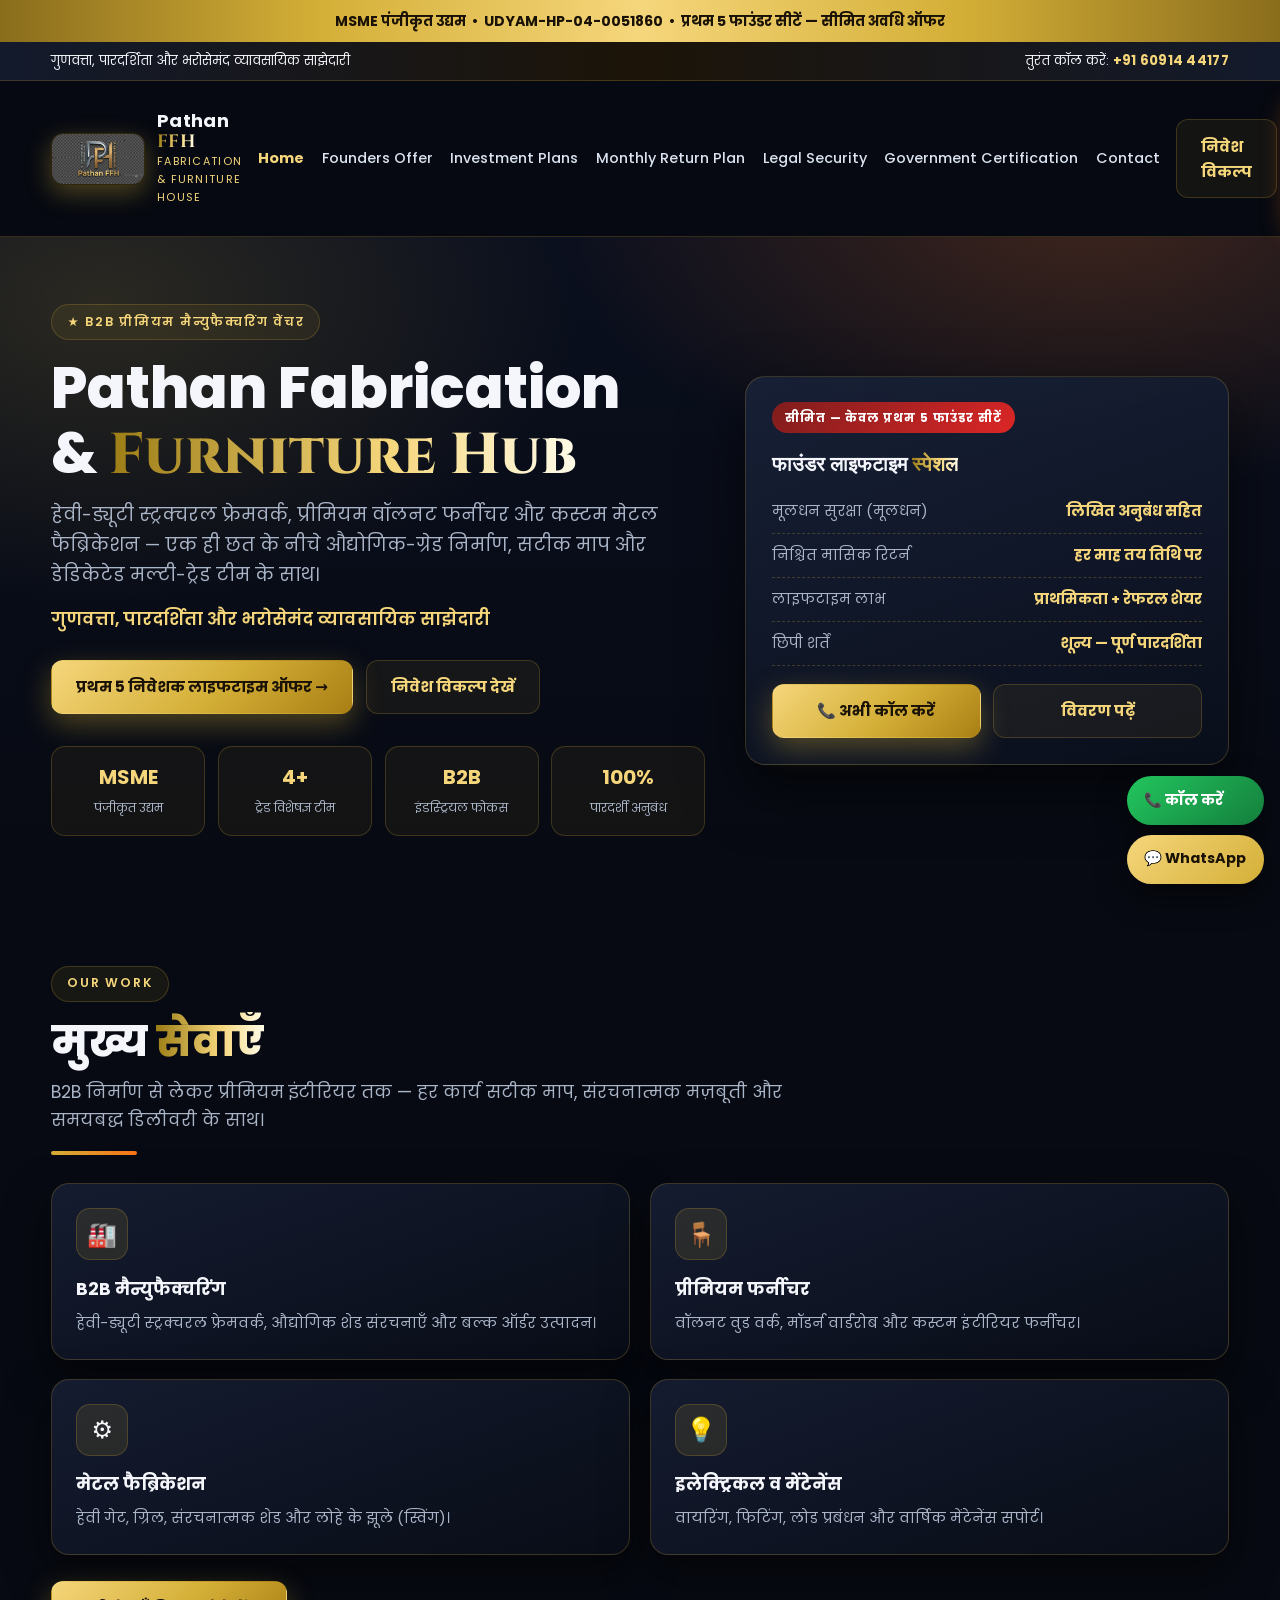
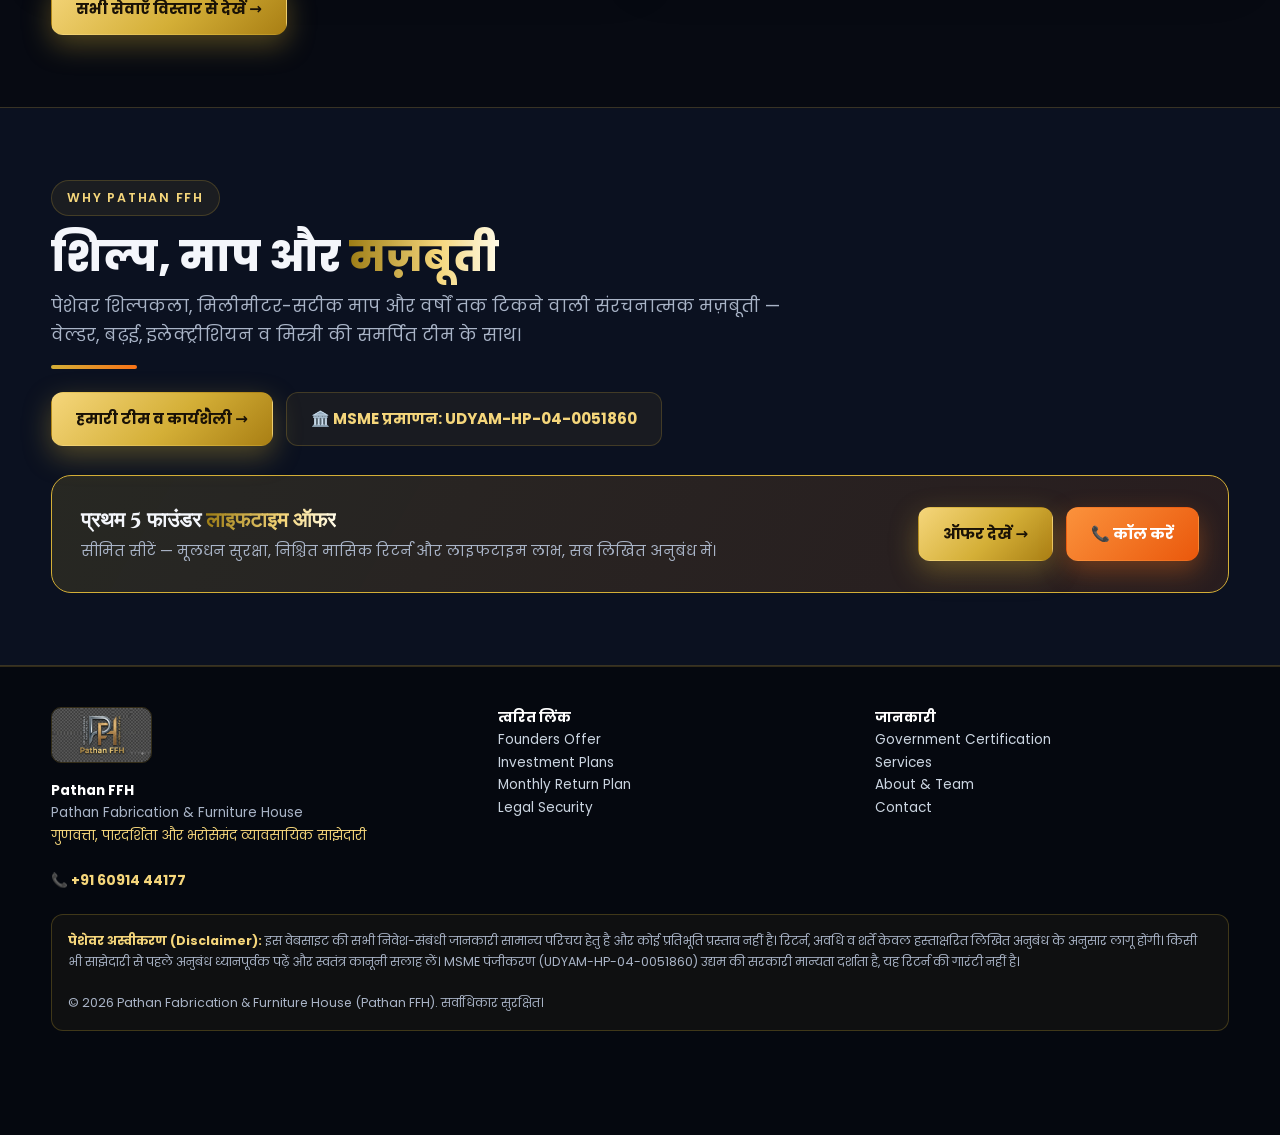
<file: index.html>
<!DOCTYPE html>
<html lang="hi">
<head>
<meta charset="UTF-8">
<meta name="viewport" content="width=device-width, initial-scale=1.0">
<meta name="description" content="Pathan FFH — Pathan Fabrication & Furniture House. B2B manufacturing, premium furniture, metal fabrication. MSME Registered: UDYAM-HP-04-0051860.">
<title>Pathan FFH | Pathan Fabrication &amp; Furniture House — Home</title>
<link rel="icon" type="image/jpeg" href="assets/logo.jpg">
<link rel="preconnect" href="https://fonts.googleapis.com">
<link rel="preconnect" href="https://fonts.gstatic.com" crossorigin>
<link href="https://fonts.googleapis.com/css2?family=Cinzel:wght@600;700;800&family=Mukta:wght@400;500;600;700&family=Poppins:wght@300;400;500;600;700;800&display=swap" rel="stylesheet">
<link rel="stylesheet" href="styles.css">
</head>
<body>
<div class="ribbon">MSME पंजीकृत उद्यम &nbsp;•&nbsp; UDYAM-HP-04-0051860 &nbsp;•&nbsp; प्रथम 5 फाउंडर सीटें — सीमित अवधि ऑफर</div>
<div class="topstrip"><div class="wrap">
  <span class="hide-m">गुणवत्ता, पारदर्शिता और भरोसेमंद व्यावसायिक साझेदारी</span>
  <span>तुरंत कॉल करें: <a class="tel" href="tel:+916091444177">+91 60914 44177</a></span>
</div></div>
<header class="site"><div class="wrap nav">
  <a class="brand" href="index.html" aria-label="Pathan FFH home">
    <img class="logo-img" src="assets/logo.jpg" alt="Pathan FFH — Pathan Fabrication and Furniture Hub logo">
    <span><b>Pathan <span class="gold-text royal">FFH</span></b><small>Fabrication &amp; Furniture House</small></span>
  </a>
  <nav class="links" id="navLinks" aria-label="Primary">
    <a href="index.html" class="active">Home</a>
    <a href="founders-offer.html">Founders Offer</a>
    <a href="investment-plans.html">Investment Plans</a>
    <a href="monthly-return.html">Monthly Return Plan</a>
    <a href="legal-security.html">Legal Security</a>
    <a href="government-certification.html">Government Certification</a>
    <a href="contact.html">Contact</a>
  </nav>
  <div class="nav-cta">
    <a class="btn btn-ghost" href="investment-plans.html">निवेश विकल्प</a>
    <a class="btn btn-call" href="tel:+916091444177">📞 +91 60914 44177</a>
    <button class="hamb" id="hamb" aria-label="Open menu" aria-expanded="false">☰</button>
  </div>
</div></header>

<main>
<section class="hero"><div class="wrap">
  <div>
    <span class="eyebrow">★ B2B प्रीमियम मैन्युफैक्चरिंग वेंचर</span>
    <h1>Pathan Fabrication<br>&amp; <span class="gold-text royal">Furniture Hub</span></h1>
    <p class="sub">हेवी-ड्यूटी स्ट्रक्चरल फ्रेमवर्क, प्रीमियम वॉलनट फर्नीचर और कस्टम मेटल फैब्रिकेशन — एक ही छत के नीचे औद्योगिक-ग्रेड निर्माण, सटीक माप और डेडिकेटेड मल्टी-ट्रेड टीम के साथ।</p>
    <p class="tag">गुणवत्ता, पारदर्शिता और भरोसेमंद व्यावसायिक साझेदारी</p>
    <div class="cta-row">
      <a class="btn btn-gold" href="founders-offer.html">प्रथम 5 निवेशक लाइफटाइम ऑफर →</a>
      <a class="btn btn-ghost" href="investment-plans.html">निवेश विकल्प देखें</a>
    </div>
    <div class="stats">
      <div class="stat"><b>MSME</b><small>पंजीकृत उद्यम</small></div>
      <div class="stat"><b>4+</b><small>ट्रेड विशेषज्ञ टीम</small></div>
      <div class="stat"><b>B2B</b><small>इंडस्ट्रियल फोकस</small></div>
      <div class="stat"><b>100%</b><small>पारदर्शी अनुबंध</small></div>
    </div>
  </div>
  <aside class="hero-card" aria-label="Founder offer summary">
    <span class="seat">सीमित — केवल प्रथम 5 फाउंडर सीटें</span>
    <h3 class="royal" style="font-size:1.25rem;margin-bottom:.6rem">फाउंडर लाइफटाइम <span class="gold-text">स्पेशल</span></h3>
    <div class="spec"><span>मूलधन सुरक्षा (मूलधन)</span><span>लिखित अनुबंध सहित</span></div>
    <div class="spec"><span>निश्चित मासिक रिटर्न</span><span>हर माह तय तिथि पर</span></div>
    <div class="spec"><span>लाइफटाइम लाभ</span><span>प्राथमिकता + रेफरल शेयर</span></div>
    <div class="spec"><span>छिपी शर्तें</span><span>शून्य — पूर्ण पारदर्शिता</span></div>
    <div class="cta-row" style="margin-top:1.1rem">
      <a class="btn btn-gold" style="flex:1" href="tel:+916091444177">📞 अभी कॉल करें</a>
      <a class="btn btn-ghost" style="flex:1" href="founders-offer.html">विवरण पढ़ें</a>
    </div>
  </aside>
</div></section>

<section class="sec"><div class="wrap">
  <span class="eyebrow">Our Work</span>
  <h2>मुख्य <span class="gold-text">सेवाएँ</span></h2>
  <p class="lead">B2B निर्माण से लेकर प्रीमियम इंटीरियर तक — हर कार्य सटीक माप, संरचनात्मक मज़बूती और समयबद्ध डिलीवरी के साथ।</p>
  <div class="divider"></div>
  <div class="grid2" style="margin-top:1.8rem">
    <div class="card"><div class="ico">🏭</div><h3>B2B मैन्युफैक्चरिंग</h3><p>हेवी-ड्यूटी स्ट्रक्चरल फ्रेमवर्क, औद्योगिक शेड संरचनाएँ और बल्क ऑर्डर उत्पादन।</p></div>
    <div class="card"><div class="ico">🪑</div><h3>प्रीमियम फर्नीचर</h3><p>वॉलनट वुड वर्क, मॉडर्न वार्डरोब और कस्टम इंटीरियर फर्नीचर।</p></div>
    <div class="card"><div class="ico">⚙️</div><h3>मेटल फैब्रिकेशन</h3><p>हेवी गेट, ग्रिल, संरचनात्मक शेड और लोहे के झूले (स्विंग)।</p></div>
    <div class="card"><div class="ico">💡</div><h3>इलेक्ट्रिकल व मेंटेनेंस</h3><p>वायरिंग, फिटिंग, लोड प्रबंधन और वार्षिक मेंटेनेंस सपोर्ट।</p></div>
  </div>
  <div class="cta-row"><a class="btn btn-gold" href="services.html">सभी सेवाएँ विस्तार से देखें →</a></div>
</div></section>

<section class="sec" style="background:var(--bg2);border-top:1px solid var(--line);border-bottom:1px solid var(--line)"><div class="wrap">
  <span class="eyebrow">Why Pathan FFH</span>
  <h2>शिल्प, माप और <span class="gold-text">मज़बूती</span></h2>
  <p class="lead">पेशेवर शिल्पकला, मिलीमीटर-सटीक माप और वर्षों तक टिकने वाली संरचनात्मक मज़बूती — वेल्डर, बढ़ई, इलेक्ट्रीशियन व मिस्त्री की समर्पित टीम के साथ।</p>
  <div class="divider"></div>
  <div class="cta-row" style="margin-top:1.4rem">
    <a class="btn btn-gold" href="about.html">हमारी टीम व कार्यशैली →</a>
    <a class="btn btn-ghost" href="government-certification.html">🏛️ MSME प्रमाणन: UDYAM-HP-04-0051860</a>
  </div>
  <div class="cta-banner">
    <div><h3 class="royal" style="font-size:1.3rem">प्रथम 5 फाउंडर <span class="gold-text">लाइफटाइम ऑफर</span></h3>
    <p style="color:var(--mut);font-size:.92rem">सीमित सीटें — मूलधन सुरक्षा, निश्चित मासिक रिटर्न और लाइफटाइम लाभ, सब लिखित अनुबंध में।</p></div>
    <div class="cta-row" style="margin-top:0"><a class="btn btn-gold" href="founders-offer.html">ऑफर देखें →</a><a class="btn btn-call" href="tel:+916091444177">📞 कॉल करें</a></div>
  </div>
</div></section>
</main>

<footer><div class="wrap">
  <div class="cols">
    <div><img src="assets/logo.jpg" alt="Pathan FFH logo" style="height:56px;width:auto;border-radius:10px;border:1px solid var(--line);margin-bottom:.6rem" loading="lazy"><br><b style="color:#fff">Pathan FFH</b><br>Pathan Fabrication &amp; Furniture House<br><span style="color:var(--gold-lt)">गुणवत्ता, पारदर्शिता और भरोसेमंद व्यावसायिक साझेदारी</span><br><br><a href="tel:+916091444177" style="font-weight:700;color:var(--gold-lt)">📞 +91 60914 44177</a></div>
    <div><b style="color:#fff">त्वरित लिंक</b><br><a href="founders-offer.html">Founders Offer</a><br><a href="investment-plans.html">Investment Plans</a><br><a href="monthly-return.html">Monthly Return Plan</a><br><a href="legal-security.html">Legal Security</a></div>
    <div><b style="color:#fff">जानकारी</b><br><a href="government-certification.html">Government Certification</a><br><a href="services.html">Services</a><br><a href="about.html">About &amp; Team</a><br><a href="contact.html">Contact</a></div>
  </div>
  <div class="disclaimer"><b style="color:var(--gold-lt)">पेशेवर अस्वीकरण (Disclaimer):</b> इस वेबसाइट की सभी निवेश-संबंधी जानकारी सामान्य परिचय हेतु है और कोई प्रतिभूति प्रस्ताव नहीं है। रिटर्न, अवधि व शर्तें केवल हस्ताक्षरित लिखित अनुबंध के अनुसार लागू होंगी। किसी भी साझेदारी से पहले अनुबंध ध्यानपूर्वक पढ़ें और स्वतंत्र कानूनी सलाह लें। MSME पंजीकरण (UDYAM-HP-04-0051860) उद्यम की सरकारी मान्यता दर्शाता है, यह रिटर्न की गारंटी नहीं है।<br><br>© <span id="yr">2026</span> Pathan Fabrication &amp; Furniture House (Pathan FFH). सर्वाधिकार सुरक्षित।</div>
</div></footer>

<div class="fab">
  <a class="call" href="tel:+916091444177">📞 कॉल करें</a>
  <a class="wa" href="https://wa.me/916091444177" target="_blank" rel="noopener">💬 WhatsApp</a>
</div>
<script src="main.js"></script>
</body>
</html>
</file>
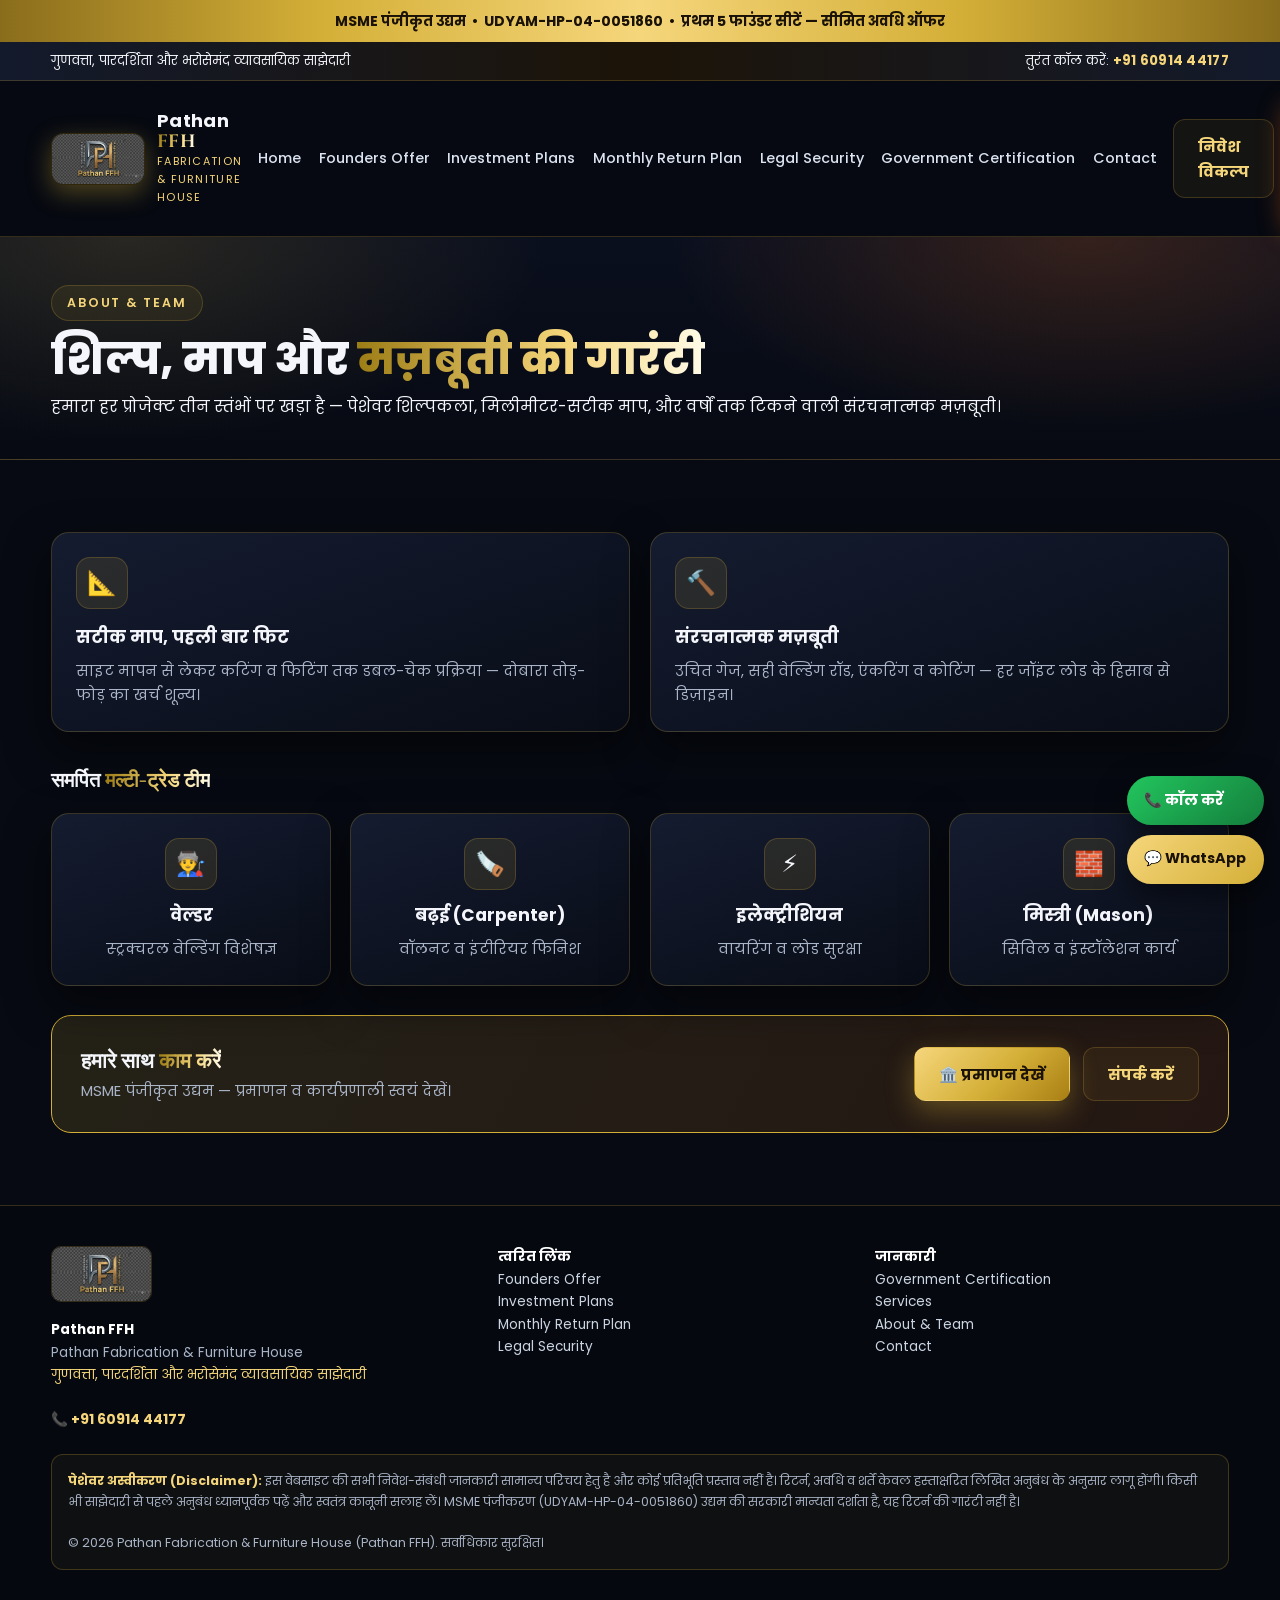
<file: about.html>
<!DOCTYPE html>
<html lang="hi">
<head>
<meta charset="UTF-8">
<meta name="viewport" content="width=device-width, initial-scale=1.0">
<meta name="description" content="About Pathan FFH — पेशेवर शिल्पकला, सटीक माप, संरचनात्मक मज़बूती और समर्पित मल्टी-ट्रेड टीम।">
<title>About &amp; Team | Pathan FFH</title>
<link rel="icon" type="image/jpeg" href="assets/logo.jpg">
<link rel="preconnect" href="https://fonts.googleapis.com">
<link rel="preconnect" href="https://fonts.gstatic.com" crossorigin>
<link href="https://fonts.googleapis.com/css2?family=Cinzel:wght@600;700;800&family=Mukta:wght@400;500;600;700&family=Poppins:wght@300;400;500;600;700;800&display=swap" rel="stylesheet">
<link rel="stylesheet" href="styles.css">
</head>
<body>
<div class="ribbon">MSME पंजीकृत उद्यम &nbsp;•&nbsp; UDYAM-HP-04-0051860 &nbsp;•&nbsp; प्रथम 5 फाउंडर सीटें — सीमित अवधि ऑफर</div>
<div class="topstrip"><div class="wrap">
  <span class="hide-m">गुणवत्ता, पारदर्शिता और भरोसेमंद व्यावसायिक साझेदारी</span>
  <span>तुरंत कॉल करें: <a class="tel" href="tel:+916091444177">+91 60914 44177</a></span>
</div></div>
<header class="site"><div class="wrap nav">
  <a class="brand" href="index.html" aria-label="Pathan FFH home">
    <img class="logo-img" src="assets/logo.jpg" alt="Pathan FFH — Pathan Fabrication and Furniture Hub logo">
    <span><b>Pathan <span class="gold-text royal">FFH</span></b><small>Fabrication &amp; Furniture House</small></span>
  </a>
  <nav class="links" id="navLinks" aria-label="Primary">
    <a href="index.html">Home</a>
    <a href="founders-offer.html">Founders Offer</a>
    <a href="investment-plans.html">Investment Plans</a>
    <a href="monthly-return.html">Monthly Return Plan</a>
    <a href="legal-security.html">Legal Security</a>
    <a href="government-certification.html">Government Certification</a>
    <a href="contact.html">Contact</a>
  </nav>
  <div class="nav-cta">
    <a class="btn btn-ghost" href="investment-plans.html">निवेश विकल्प</a>
    <a class="btn btn-call" href="tel:+916091444177">📞 +91 60914 44177</a>
    <button class="hamb" id="hamb" aria-label="Open menu" aria-expanded="false">☰</button>
  </div>
</div></header>

<main>
<section class="page-hero"><div class="wrap">
  <span class="eyebrow">About &amp; Team</span>
  <h1>शिल्प, माप और <span class="gold-text">मज़बूती की गारंटी</span></h1>
  <p class="lead">हमारा हर प्रोजेक्ट तीन स्तंभों पर खड़ा है — पेशेवर शिल्पकला, मिलीमीटर-सटीक माप, और वर्षों तक टिकने वाली संरचनात्मक मज़बूती।</p>
</div></section>

<section class="sec"><div class="wrap">
  <div class="grid2">
    <div class="card"><div class="ico">📐</div><h3>सटीक माप, पहली बार फिट</h3><p>साइट मापन से लेकर कटिंग व फिटिंग तक डबल-चेक प्रक्रिया — दोबारा तोड़-फोड़ का खर्च शून्य।</p></div>
    <div class="card"><div class="ico">🔨</div><h3>संरचनात्मक मज़बूती</h3><p>उचित गेज, सही वेल्डिंग रॉड, एंकरिंग व कोटिंग — हर जॉइंट लोड के हिसाब से डिज़ाइन।</p></div>
  </div>
  <h3 class="royal" style="margin-top:2rem;font-size:1.25rem">समर्पित <span class="gold-text">मल्टी-ट्रेड टीम</span></h3>
  <div class="grid4" style="margin-top:1rem">
    <div class="card" style="text-align:center"><div class="ico" style="margin:0 auto .7rem">👨‍🏭</div><h3>वेल्डर</h3><p>स्ट्रक्चरल वेल्डिंग विशेषज्ञ</p></div>
    <div class="card" style="text-align:center"><div class="ico" style="margin:0 auto .7rem">🪚</div><h3>बढ़ई (Carpenter)</h3><p>वॉलनट व इंटीरियर फिनिश</p></div>
    <div class="card" style="text-align:center"><div class="ico" style="margin:0 auto .7rem">⚡</div><h3>इलेक्ट्रीशियन</h3><p>वायरिंग व लोड सुरक्षा</p></div>
    <div class="card" style="text-align:center"><div class="ico" style="margin:0 auto .7rem">🧱</div><h3>मिस्त्री (Mason)</h3><p>सिविल व इंस्टॉलेशन कार्य</p></div>
  </div>
  <div class="cta-banner">
    <div><h3 class="royal" style="font-size:1.3rem">हमारे साथ <span class="gold-text">काम करें</span></h3>
    <p style="color:var(--mut);font-size:.92rem">MSME पंजीकृत उद्यम — प्रमाणन व कार्यप्रणाली स्वयं देखें।</p></div>
    <div class="cta-row" style="margin-top:0"><a class="btn btn-gold" href="government-certification.html">🏛️ प्रमाणन देखें</a><a class="btn btn-ghost" href="contact.html">संपर्क करें</a></div>
  </div>
</div></section>
</main>

<footer><div class="wrap">
  <div class="cols">
    <div><img src="assets/logo.jpg" alt="Pathan FFH logo" style="height:56px;width:auto;border-radius:10px;border:1px solid var(--line);margin-bottom:.6rem" loading="lazy"><br><b style="color:#fff">Pathan FFH</b><br>Pathan Fabrication &amp; Furniture House<br><span style="color:var(--gold-lt)">गुणवत्ता, पारदर्शिता और भरोसेमंद व्यावसायिक साझेदारी</span><br><br><a href="tel:+916091444177" style="font-weight:700;color:var(--gold-lt)">📞 +91 60914 44177</a></div>
    <div><b style="color:#fff">त्वरित लिंक</b><br><a href="founders-offer.html">Founders Offer</a><br><a href="investment-plans.html">Investment Plans</a><br><a href="monthly-return.html">Monthly Return Plan</a><br><a href="legal-security.html">Legal Security</a></div>
    <div><b style="color:#fff">जानकारी</b><br><a href="government-certification.html">Government Certification</a><br><a href="services.html">Services</a><br><a href="about.html">About &amp; Team</a><br><a href="contact.html">Contact</a></div>
  </div>
  <div class="disclaimer"><b style="color:var(--gold-lt)">पेशेवर अस्वीकरण (Disclaimer):</b> इस वेबसाइट की सभी निवेश-संबंधी जानकारी सामान्य परिचय हेतु है और कोई प्रतिभूति प्रस्ताव नहीं है। रिटर्न, अवधि व शर्तें केवल हस्ताक्षरित लिखित अनुबंध के अनुसार लागू होंगी। किसी भी साझेदारी से पहले अनुबंध ध्यानपूर्वक पढ़ें और स्वतंत्र कानूनी सलाह लें। MSME पंजीकरण (UDYAM-HP-04-0051860) उद्यम की सरकारी मान्यता दर्शाता है, यह रिटर्न की गारंटी नहीं है।<br><br>© <span id="yr">2026</span> Pathan Fabrication &amp; Furniture House (Pathan FFH). सर्वाधिकार सुरक्षित।</div>
</div></footer>

<div class="fab">
  <a class="call" href="tel:+916091444177">📞 कॉल करें</a>
  <a class="wa" href="https://wa.me/916091444177" target="_blank" rel="noopener">💬 WhatsApp</a>
</div>
<script src="main.js"></script>
</body>
</html>
</file>
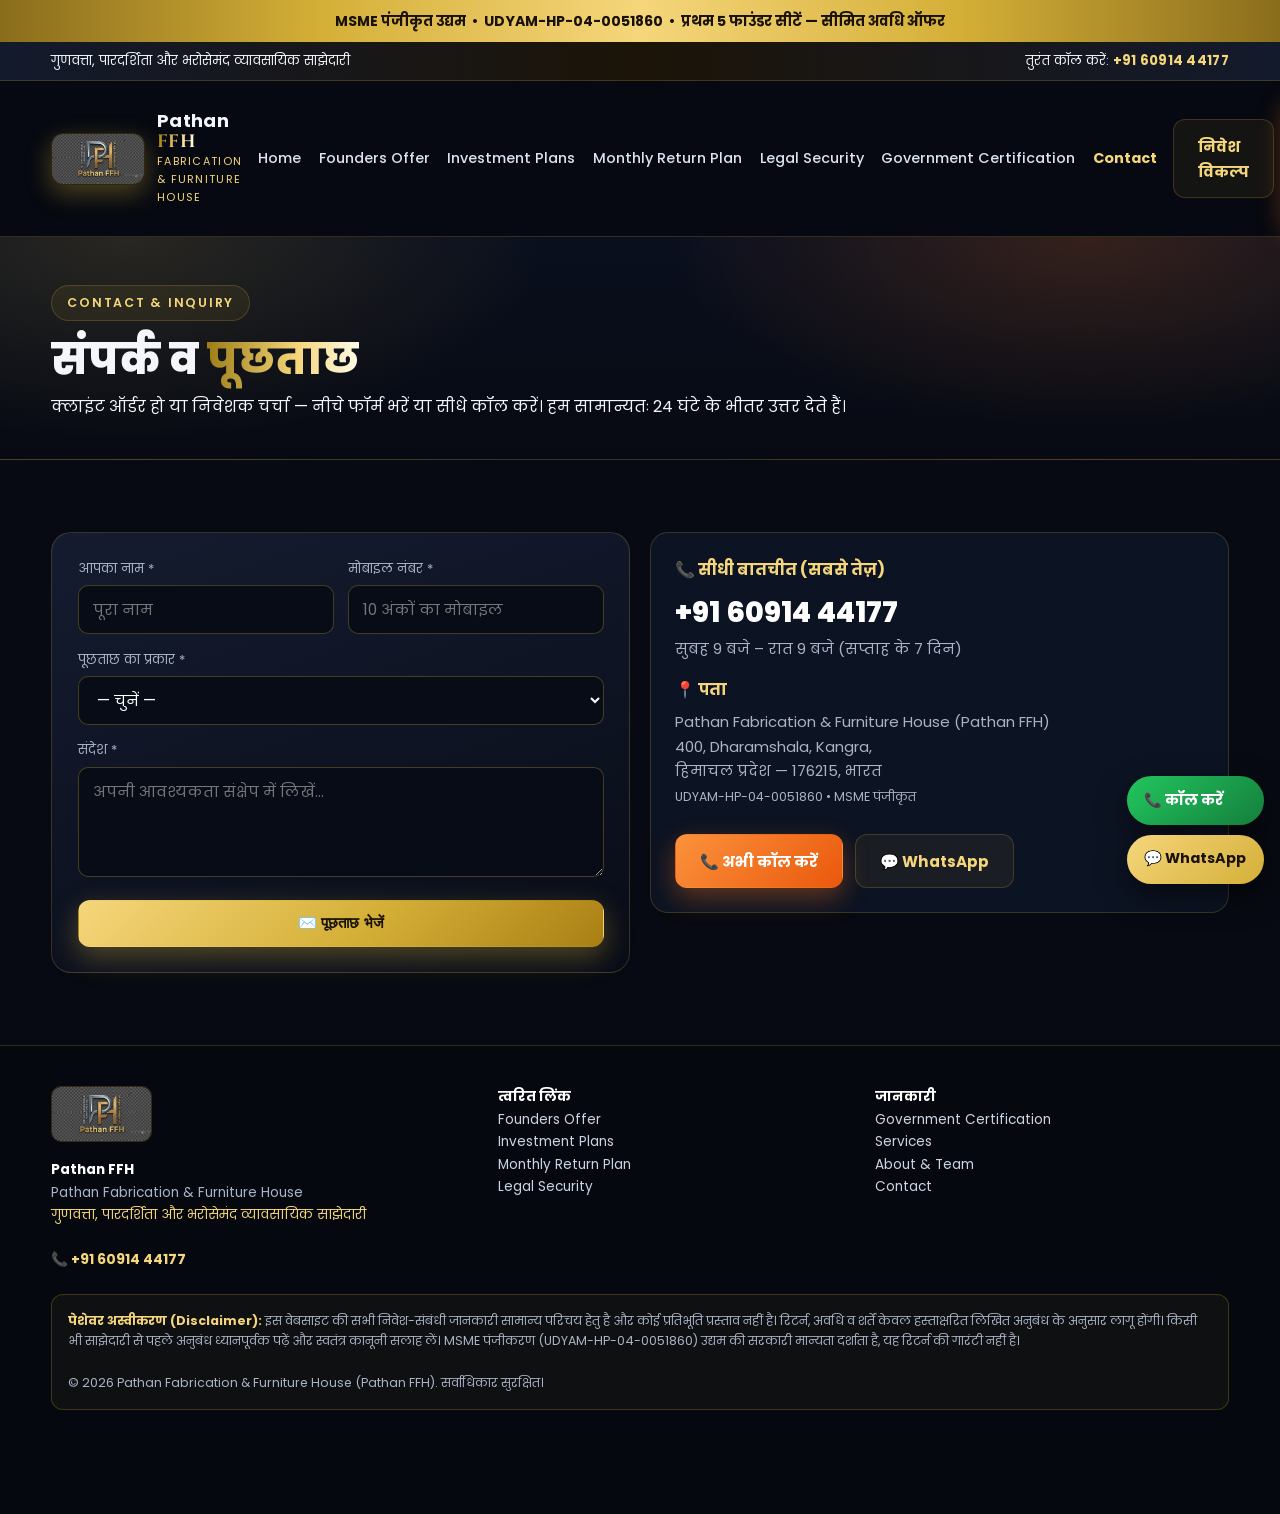
<file: contact.html>
<!DOCTYPE html>
<html lang="hi">
<head>
<meta charset="UTF-8">
<meta name="viewport" content="width=device-width, initial-scale=1.0">
<meta name="description" content="Contact Pathan FFH — क्लाइंट व निवेशक पूछताछ फॉर्म, फोन +91 60914 44177, पता Dharamshala, Kangra, HP.">
<title>Contact | Pathan FFH</title>
<link rel="icon" type="image/jpeg" href="assets/logo.jpg">
<link rel="preconnect" href="https://fonts.googleapis.com">
<link rel="preconnect" href="https://fonts.gstatic.com" crossorigin>
<link href="https://fonts.googleapis.com/css2?family=Cinzel:wght@600;700;800&family=Mukta:wght@400;500;600;700&family=Poppins:wght@300;400;500;600;700;800&display=swap" rel="stylesheet">
<link rel="stylesheet" href="styles.css">
</head>
<body>
<div class="ribbon">MSME पंजीकृत उद्यम &nbsp;•&nbsp; UDYAM-HP-04-0051860 &nbsp;•&nbsp; प्रथम 5 फाउंडर सीटें — सीमित अवधि ऑफर</div>
<div class="topstrip"><div class="wrap">
  <span class="hide-m">गुणवत्ता, पारदर्शिता और भरोसेमंद व्यावसायिक साझेदारी</span>
  <span>तुरंत कॉल करें: <a class="tel" href="tel:+916091444177">+91 60914 44177</a></span>
</div></div>
<header class="site"><div class="wrap nav">
  <a class="brand" href="index.html" aria-label="Pathan FFH home">
    <img class="logo-img" src="assets/logo.jpg" alt="Pathan FFH — Pathan Fabrication and Furniture Hub logo">
    <span><b>Pathan <span class="gold-text royal">FFH</span></b><small>Fabrication &amp; Furniture House</small></span>
  </a>
  <nav class="links" id="navLinks" aria-label="Primary">
    <a href="index.html">Home</a>
    <a href="founders-offer.html">Founders Offer</a>
    <a href="investment-plans.html">Investment Plans</a>
    <a href="monthly-return.html">Monthly Return Plan</a>
    <a href="legal-security.html">Legal Security</a>
    <a href="government-certification.html">Government Certification</a>
    <a href="contact.html" class="active">Contact</a>
  </nav>
  <div class="nav-cta">
    <a class="btn btn-ghost" href="investment-plans.html">निवेश विकल्प</a>
    <a class="btn btn-call" href="tel:+916091444177">📞 +91 60914 44177</a>
    <button class="hamb" id="hamb" aria-label="Open menu" aria-expanded="false">☰</button>
  </div>
</div></header>

<main>
<section class="page-hero"><div class="wrap">
  <span class="eyebrow">Contact &amp; Inquiry</span>
  <h1>संपर्क व <span class="gold-text">पूछताछ</span></h1>
  <p class="lead">क्लाइंट ऑर्डर हो या निवेशक चर्चा — नीचे फॉर्म भरें या सीधे कॉल करें। हम सामान्यतः 24 घंटे के भीतर उत्तर देते हैं।</p>
</div></section>

<section class="sec"><div class="wrap">
  <div class="grid2" style="align-items:start">
    <form class="q" id="qform" novalidate>
      <div class="frow">
        <div class="field"><label for="nm">आपका नाम *</label><input id="nm" name="name" type="text" placeholder="पूरा नाम" required autocomplete="name"></div>
        <div class="field"><label for="ph">मोबाइल नंबर *</label><input id="ph" name="phone" type="tel" placeholder="10 अंकों का मोबाइल" required autocomplete="tel"></div>
      </div>
      <div class="field"><label for="tp">पूछताछ का प्रकार *</label><select id="tp" name="type" required>
        <option value="">— चुनें —</option>
        <option>फाउंडर / निवेश साझेदारी</option>
        <option>B2B / बल्क ऑर्डर</option>
        <option>प्रीमियम फर्नीचर ऑर्डर</option>
        <option>मेटल फैब्रिकेशन कार्य</option>
        <option>इलेक्ट्रिकल / मेंटेनेंस</option>
      </select></div>
      <div class="field"><label for="msg">संदेश *</label><textarea id="msg" name="message" placeholder="अपनी आवश्यकता संक्षेप में लिखें…" required></textarea></div>
      <button class="btn btn-gold" type="submit" style="width:100%">✉️ पूछताछ भेजें</button>
      <div class="form-ok" id="formOk">धन्यवाद! आपकी पूछताछ तैयार है — कॉल बटन से हमसे तुरंत जुड़ें: <a href="tel:+916091444177" style="color:#4ade80;font-weight:700">+91 60914 44177</a></div>
    </form>
    <div>
      <div class="addr-card">
        <h4>📞 सीधी बातचीत (सबसे तेज़)</h4>
        <a class="big-tel" href="tel:+916091444177">+91 60914 44177</a>
        <p>सुबह 9 बजे – रात 9 बजे (सप्ताह के 7 दिन)</p>
        <h4 style="margin-top:1rem">📍 पता</h4>
        <p>Pathan Fabrication &amp; Furniture House (Pathan FFH)<br>400, Dharamshala, Kangra,<br>हिमाचल प्रदेश — 176215, भारत<br><small>UDYAM-HP-04-0051860 • MSME पंजीकृत</small></p>
        <div class="cta-row">
          <a class="btn btn-call" href="tel:+916091444177">📞 अभी कॉल करें</a>
          <a class="btn btn-ghost" href="https://wa.me/916091444177?text=%E0%A4%A8%E0%A4%AE%E0%A4%B8%E0%A5%8D%E0%A4%A4%E0%A5%87%2C%20%E0%A4%AE%E0%A5%81%E0%A4%9D%E0%A5%87%20Pathan%20FFH%20%E0%A4%95%E0%A5%87%20%E0%A4%AC%E0%A4%BE%E0%A4%B0%E0%A5%87%20%E0%A4%AE%E0%A5%87%E0%A4%82%20%E0%A4%9C%E0%A4%BE%E0%A4%A8%E0%A4%95%E0%A4%BE%E0%A4%B0%E0%A5%80%20%E0%A4%9A%E0%A4%BE%E0%A4%B9%E0%A4%BF%E0%A4%8F" target="_blank" rel="noopener">💬 WhatsApp</a>
        </div>
      </div>
    </div>
  </div>
</div></section>
</main>

<footer><div class="wrap">
  <div class="cols">
    <div><img src="assets/logo.jpg" alt="Pathan FFH logo" style="height:56px;width:auto;border-radius:10px;border:1px solid var(--line);margin-bottom:.6rem" loading="lazy"><br><b style="color:#fff">Pathan FFH</b><br>Pathan Fabrication &amp; Furniture House<br><span style="color:var(--gold-lt)">गुणवत्ता, पारदर्शिता और भरोसेमंद व्यावसायिक साझेदारी</span><br><br><a href="tel:+916091444177" style="font-weight:700;color:var(--gold-lt)">📞 +91 60914 44177</a></div>
    <div><b style="color:#fff">त्वरित लिंक</b><br><a href="founders-offer.html">Founders Offer</a><br><a href="investment-plans.html">Investment Plans</a><br><a href="monthly-return.html">Monthly Return Plan</a><br><a href="legal-security.html">Legal Security</a></div>
    <div><b style="color:#fff">जानकारी</b><br><a href="government-certification.html">Government Certification</a><br><a href="services.html">Services</a><br><a href="about.html">About &amp; Team</a><br><a href="contact.html">Contact</a></div>
  </div>
  <div class="disclaimer"><b style="color:var(--gold-lt)">पेशेवर अस्वीकरण (Disclaimer):</b> इस वेबसाइट की सभी निवेश-संबंधी जानकारी सामान्य परिचय हेतु है और कोई प्रतिभूति प्रस्ताव नहीं है। रिटर्न, अवधि व शर्तें केवल हस्ताक्षरित लिखित अनुबंध के अनुसार लागू होंगी। किसी भी साझेदारी से पहले अनुबंध ध्यानपूर्वक पढ़ें और स्वतंत्र कानूनी सलाह लें। MSME पंजीकरण (UDYAM-HP-04-0051860) उद्यम की सरकारी मान्यता दर्शाता है, यह रिटर्न की गारंटी नहीं है।<br><br>© <span id="yr">2026</span> Pathan Fabrication &amp; Furniture House (Pathan FFH). सर्वाधिकार सुरक्षित।</div>
</div></footer>

<div class="fab">
  <a class="call" href="tel:+916091444177">📞 कॉल करें</a>
  <a class="wa" href="https://wa.me/916091444177" target="_blank" rel="noopener">💬 WhatsApp</a>
</div>
<script src="main.js"></script>
<script>
(function(){
  var f=document.getElementById('qform');
  if(f){f.addEventListener('submit',function(e){e.preventDefault();
    var nm=document.getElementById('nm').value.trim(),ph=document.getElementById('ph').value.replace(/\D/g,''),tp=document.getElementById('tp').value,ms=document.getElementById('msg').value.trim();
    if(!nm){alert('कृपया अपना नाम लिखें।');return;}
    if(ph.length<10){alert('कृपया सही 10 अंकों का मोबाइल नंबर लिखें।');return;}
    if(!tp){alert('कृपया पूछताछ का प्रकार चुनें।');return;}
    if(!ms){alert('कृपया अपना संदेश लिखें।');return;}
    var ok=document.getElementById('formOk');if(ok)ok.style.display='block';
    var text='नमस्ते, मैं '+nm+' ('+ph+') — विषय: '+tp+' — '+ms;
    try{window.open('https://wa.me/916091444177?text='+encodeURIComponent(text),'_blank');}catch(err){}
  });}
})();
</script>
</body>
</html>
</file>
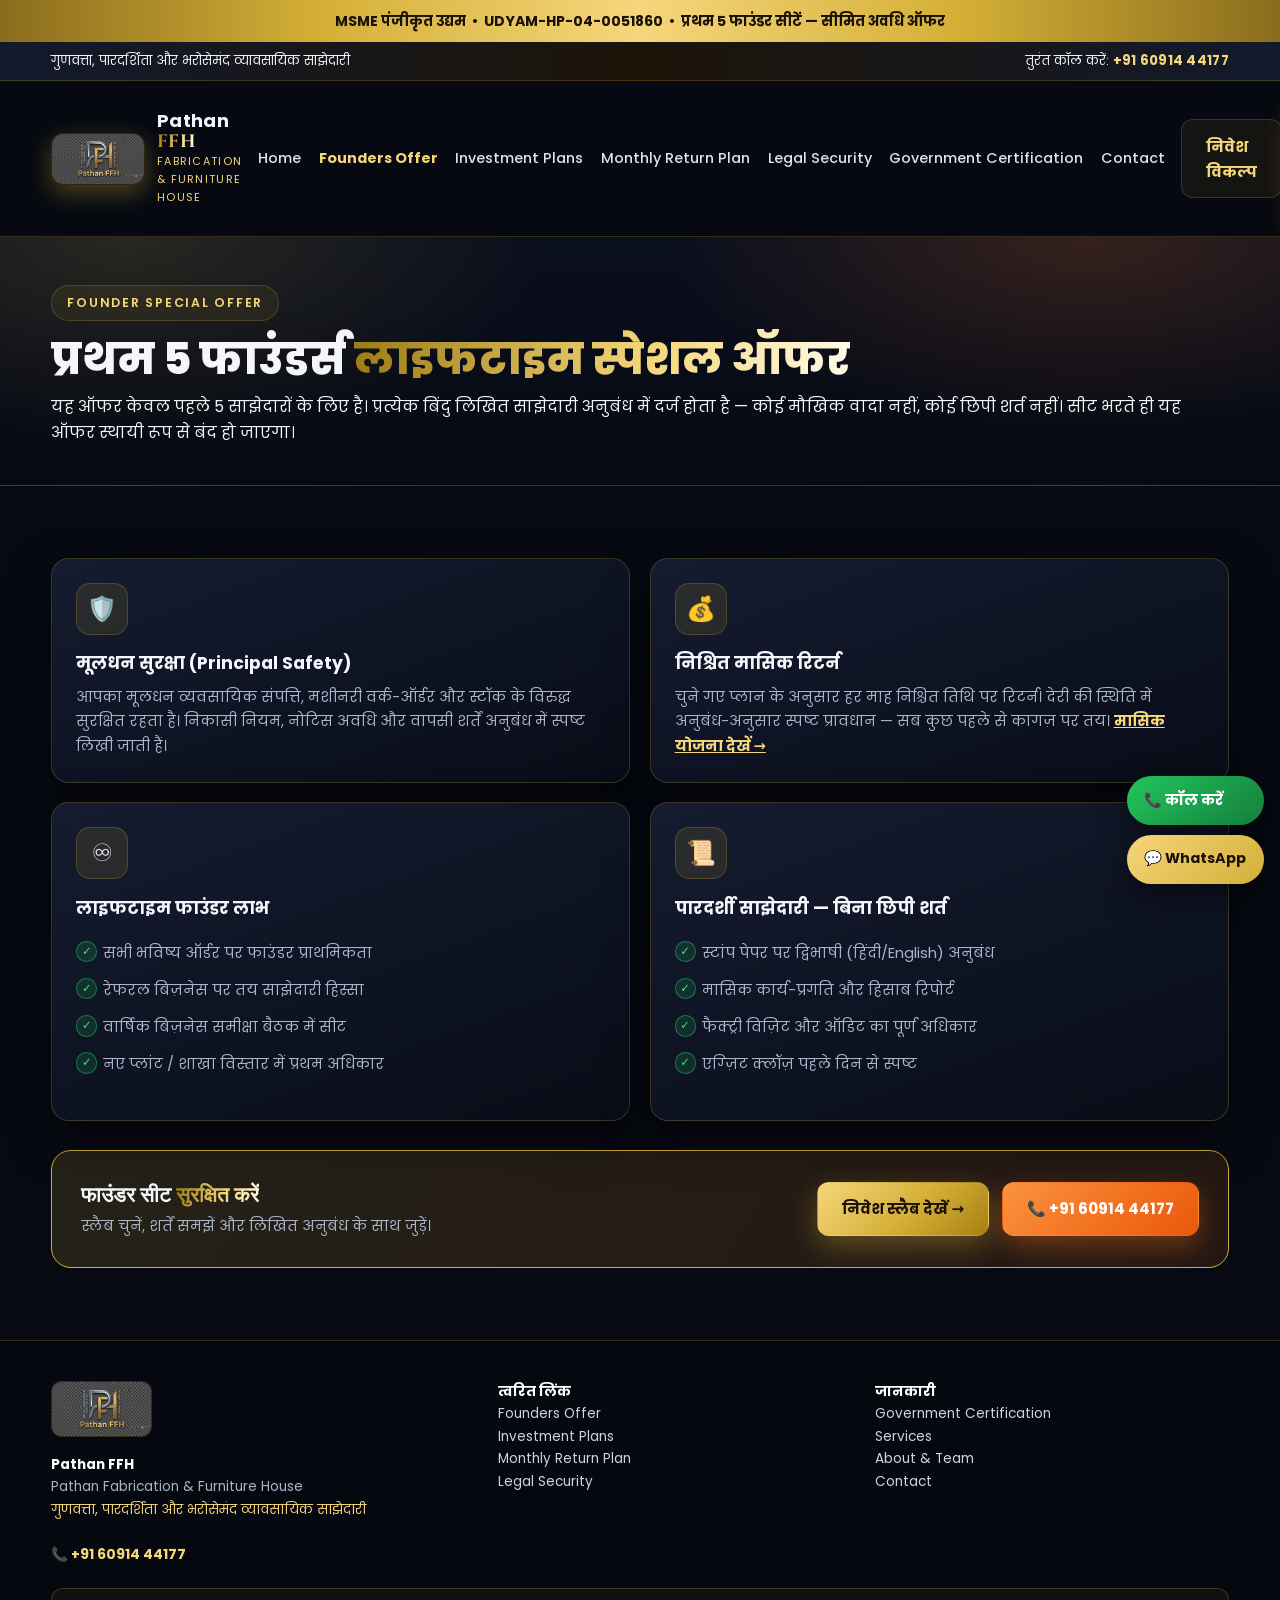
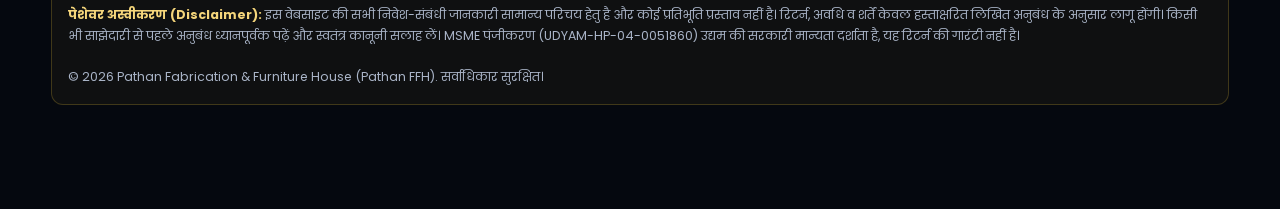
<file: founders-offer.html>
<!DOCTYPE html>
<html lang="hi">
<head>
<meta charset="UTF-8">
<meta name="viewport" content="width=device-width, initial-scale=1.0">
<meta name="description" content="Pathan FFH Founders Offer — प्रथम 5 फाउंडर्स लाइफटाइम स्पेशल ऑफर: मूलधन सुरक्षा, निश्चित मासिक रिटर्न, लाइफटाइम लाभ।">
<title>Founders Offer | Pathan FFH</title>
<link rel="icon" type="image/jpeg" href="assets/logo.jpg">
<link rel="preconnect" href="https://fonts.googleapis.com">
<link rel="preconnect" href="https://fonts.gstatic.com" crossorigin>
<link href="https://fonts.googleapis.com/css2?family=Cinzel:wght@600;700;800&family=Mukta:wght@400;500;600;700&family=Poppins:wght@300;400;500;600;700;800&display=swap" rel="stylesheet">
<link rel="stylesheet" href="styles.css">
</head>
<body>
<div class="ribbon">MSME पंजीकृत उद्यम &nbsp;•&nbsp; UDYAM-HP-04-0051860 &nbsp;•&nbsp; प्रथम 5 फाउंडर सीटें — सीमित अवधि ऑफर</div>
<div class="topstrip"><div class="wrap">
  <span class="hide-m">गुणवत्ता, पारदर्शिता और भरोसेमंद व्यावसायिक साझेदारी</span>
  <span>तुरंत कॉल करें: <a class="tel" href="tel:+916091444177">+91 60914 44177</a></span>
</div></div>
<header class="site"><div class="wrap nav">
  <a class="brand" href="index.html" aria-label="Pathan FFH home">
    <img class="logo-img" src="assets/logo.jpg" alt="Pathan FFH — Pathan Fabrication and Furniture Hub logo">
    <span><b>Pathan <span class="gold-text royal">FFH</span></b><small>Fabrication &amp; Furniture House</small></span>
  </a>
  <nav class="links" id="navLinks" aria-label="Primary">
    <a href="index.html">Home</a>
    <a href="founders-offer.html" class="active">Founders Offer</a>
    <a href="investment-plans.html">Investment Plans</a>
    <a href="monthly-return.html">Monthly Return Plan</a>
    <a href="legal-security.html">Legal Security</a>
    <a href="government-certification.html">Government Certification</a>
    <a href="contact.html">Contact</a>
  </nav>
  <div class="nav-cta">
    <a class="btn btn-ghost" href="investment-plans.html">निवेश विकल्प</a>
    <a class="btn btn-call" href="tel:+916091444177">📞 +91 60914 44177</a>
    <button class="hamb" id="hamb" aria-label="Open menu" aria-expanded="false">☰</button>
  </div>
</div></header>

<main>
<section class="page-hero"><div class="wrap">
  <span class="eyebrow">Founder Special Offer</span>
  <h1>प्रथम 5 फाउंडर्स <span class="gold-text">लाइफटाइम स्पेशल ऑफर</span></h1>
  <p class="lead">यह ऑफर केवल पहले 5 साझेदारों के लिए है। प्रत्येक बिंदु लिखित साझेदारी अनुबंध में दर्ज होता है — कोई मौखिक वादा नहीं, कोई छिपी शर्त नहीं। सीट भरते ही यह ऑफर स्थायी रूप से बंद हो जाएगा।</p>
</div></section>

<section class="sec"><div class="wrap">
  <div class="grid2">
    <div class="card">
      <div class="ico">🛡️</div>
      <h3>मूलधन सुरक्षा (Principal Safety)</h3>
      <p>आपका मूलधन व्यवसायिक संपत्ति, मशीनरी वर्क-ऑर्डर और स्टॉक के विरुद्ध सुरक्षित रहता है। निकासी नियम, नोटिस अवधि और वापसी शर्तें अनुबंध में स्पष्ट लिखी जाती हैं।</p>
    </div>
    <div class="card">
      <div class="ico">💰</div>
      <h3>निश्चित मासिक रिटर्न</h3>
      <p>चुने गए प्लान के अनुसार हर माह निश्चित तिथि पर रिटर्न। देरी की स्थिति में अनुबंध-अनुसार स्पष्ट प्रावधान — सब कुछ पहले से कागज़ पर तय। <a href="monthly-return.html" style="color:var(--gold-lt);font-weight:700">मासिक योजना देखें →</a></p>
    </div>
    <div class="card">
      <div class="ico">♾️</div>
      <h3>लाइफटाइम फाउंडर लाभ</h3>
      <ul class="tick">
        <li>सभी भविष्य ऑर्डर पर फाउंडर प्राथमिकता</li>
        <li>रेफरल बिज़नेस पर तय साझेदारी हिस्सा</li>
        <li>वार्षिक बिज़नेस समीक्षा बैठक में सीट</li>
        <li>नए प्लांट / शाखा विस्तार में प्रथम अधिकार</li>
      </ul>
    </div>
    <div class="card">
      <div class="ico">📜</div>
      <h3>पारदर्शी साझेदारी — बिना छिपी शर्त</h3>
      <ul class="tick">
        <li>स्टांप पेपर पर द्विभाषी (हिंदी/English) अनुबंध</li>
        <li>मासिक कार्य-प्रगति और हिसाब रिपोर्ट</li>
        <li>फैक्ट्री विज़िट और ऑडिट का पूर्ण अधिकार</li>
        <li>एग्ज़िट क्लॉज़ पहले दिन से स्पष्ट</li>
      </ul>
    </div>
  </div>
  <div class="cta-banner">
    <div><h3 class="royal" style="font-size:1.3rem">फाउंडर सीट <span class="gold-text">सुरक्षित करें</span></h3>
    <p style="color:var(--mut);font-size:.92rem">स्लैब चुनें, शर्तें समझें और लिखित अनुबंध के साथ जुड़ें।</p></div>
    <div class="cta-row" style="margin-top:0"><a class="btn btn-gold" href="investment-plans.html">निवेश स्लैब देखें →</a><a class="btn btn-call" href="tel:+916091444177">📞 +91 60914 44177</a></div>
  </div>
</div></section>
</main>

<footer><div class="wrap">
  <div class="cols">
    <div><img src="assets/logo.jpg" alt="Pathan FFH logo" style="height:56px;width:auto;border-radius:10px;border:1px solid var(--line);margin-bottom:.6rem" loading="lazy"><br><b style="color:#fff">Pathan FFH</b><br>Pathan Fabrication &amp; Furniture House<br><span style="color:var(--gold-lt)">गुणवत्ता, पारदर्शिता और भरोसेमंद व्यावसायिक साझेदारी</span><br><br><a href="tel:+916091444177" style="font-weight:700;color:var(--gold-lt)">📞 +91 60914 44177</a></div>
    <div><b style="color:#fff">त्वरित लिंक</b><br><a href="founders-offer.html">Founders Offer</a><br><a href="investment-plans.html">Investment Plans</a><br><a href="monthly-return.html">Monthly Return Plan</a><br><a href="legal-security.html">Legal Security</a></div>
    <div><b style="color:#fff">जानकारी</b><br><a href="government-certification.html">Government Certification</a><br><a href="services.html">Services</a><br><a href="about.html">About &amp; Team</a><br><a href="contact.html">Contact</a></div>
  </div>
  <div class="disclaimer"><b style="color:var(--gold-lt)">पेशेवर अस्वीकरण (Disclaimer):</b> इस वेबसाइट की सभी निवेश-संबंधी जानकारी सामान्य परिचय हेतु है और कोई प्रतिभूति प्रस्ताव नहीं है। रिटर्न, अवधि व शर्तें केवल हस्ताक्षरित लिखित अनुबंध के अनुसार लागू होंगी। किसी भी साझेदारी से पहले अनुबंध ध्यानपूर्वक पढ़ें और स्वतंत्र कानूनी सलाह लें। MSME पंजीकरण (UDYAM-HP-04-0051860) उद्यम की सरकारी मान्यता दर्शाता है, यह रिटर्न की गारंटी नहीं है।<br><br>© <span id="yr">2026</span> Pathan Fabrication &amp; Furniture House (Pathan FFH). सर्वाधिकार सुरक्षित।</div>
</div></footer>

<div class="fab">
  <a class="call" href="tel:+916091444177">📞 कॉल करें</a>
  <a class="wa" href="https://wa.me/916091444177" target="_blank" rel="noopener">💬 WhatsApp</a>
</div>
<script src="main.js"></script>
</body>
</html>
</file>
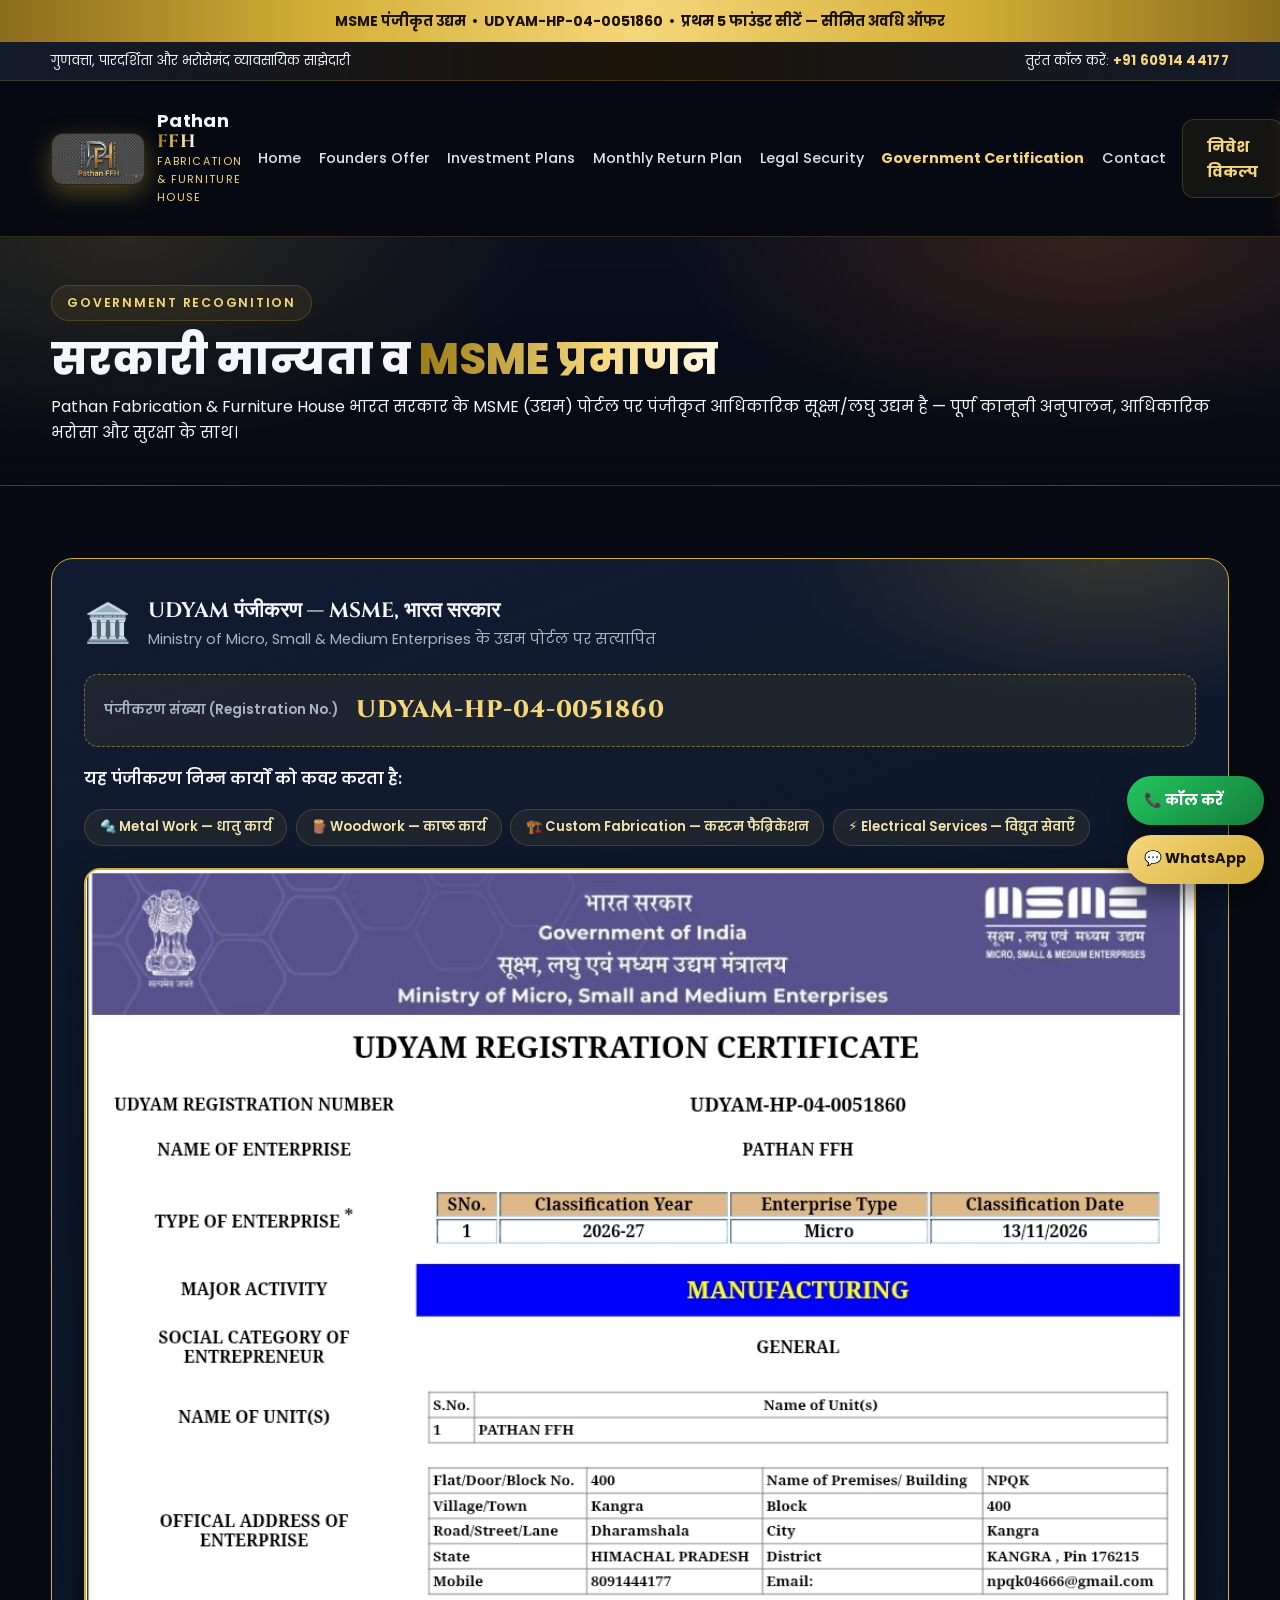
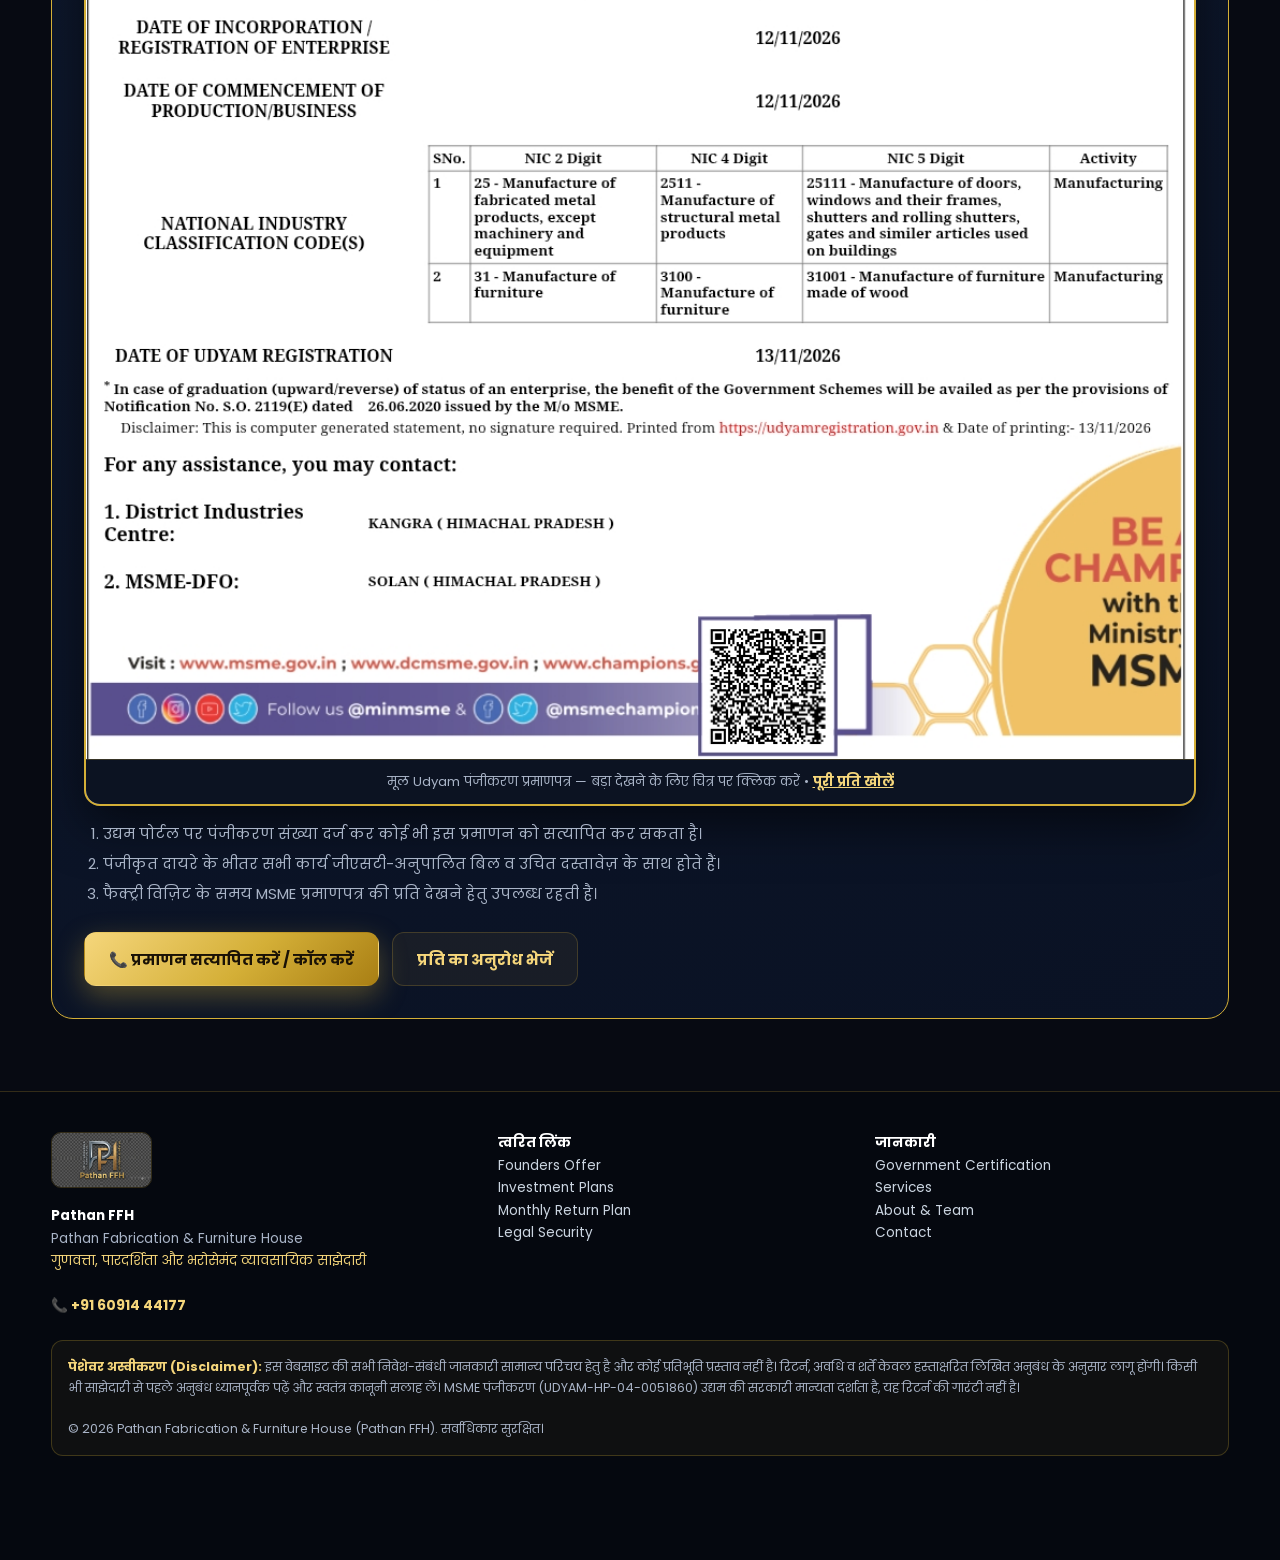
<file: government-certification.html>
<!DOCTYPE html>
<html lang="hi">
<head>
<meta charset="UTF-8">
<meta name="viewport" content="width=device-width, initial-scale=1.0">
<meta name="description" content="Pathan FFH Government Certification — MSME Udyam पंजीकरण UDYAM-HP-04-0051860: metal work, woodwork, custom fabrication, electrical services.">
<title>Government Certification | Pathan FFH</title>
<link rel="icon" type="image/jpeg" href="assets/logo.jpg">
<link rel="preconnect" href="https://fonts.googleapis.com">
<link rel="preconnect" href="https://fonts.gstatic.com" crossorigin>
<link href="https://fonts.googleapis.com/css2?family=Cinzel:wght@600;700;800&family=Mukta:wght@400;500;600;700&family=Poppins:wght@300;400;500;600;700;800&display=swap" rel="stylesheet">
<link rel="stylesheet" href="styles.css">
</head>
<body>
<div class="ribbon">MSME पंजीकृत उद्यम &nbsp;•&nbsp; UDYAM-HP-04-0051860 &nbsp;•&nbsp; प्रथम 5 फाउंडर सीटें — सीमित अवधि ऑफर</div>
<div class="topstrip"><div class="wrap">
  <span class="hide-m">गुणवत्ता, पारदर्शिता और भरोसेमंद व्यावसायिक साझेदारी</span>
  <span>तुरंत कॉल करें: <a class="tel" href="tel:+916091444177">+91 60914 44177</a></span>
</div></div>
<header class="site"><div class="wrap nav">
  <a class="brand" href="index.html" aria-label="Pathan FFH home">
    <img class="logo-img" src="assets/logo.jpg" alt="Pathan FFH — Pathan Fabrication and Furniture Hub logo">
    <span><b>Pathan <span class="gold-text royal">FFH</span></b><small>Fabrication &amp; Furniture House</small></span>
  </a>
  <nav class="links" id="navLinks" aria-label="Primary">
    <a href="index.html">Home</a>
    <a href="founders-offer.html">Founders Offer</a>
    <a href="investment-plans.html">Investment Plans</a>
    <a href="monthly-return.html">Monthly Return Plan</a>
    <a href="legal-security.html">Legal Security</a>
    <a href="government-certification.html" class="active">Government Certification</a>
    <a href="contact.html">Contact</a>
  </nav>
  <div class="nav-cta">
    <a class="btn btn-ghost" href="investment-plans.html">निवेश विकल्प</a>
    <a class="btn btn-call" href="tel:+916091444177">📞 +91 60914 44177</a>
    <button class="hamb" id="hamb" aria-label="Open menu" aria-expanded="false">☰</button>
  </div>
</div></header>

<main>
<section class="page-hero"><div class="wrap">
  <span class="eyebrow">Government Recognition</span>
  <h1>सरकारी मान्यता व <span class="gold-text">MSME प्रमाणन</span></h1>
  <p class="lead">Pathan Fabrication &amp; Furniture House भारत सरकार के MSME (उद्यम) पोर्टल पर पंजीकृत आधिकारिक सूक्ष्म/लघु उद्यम है — पूर्ण कानूनी अनुपालन, आधिकारिक भरोसा और सुरक्षा के साथ।</p>
</div></section>

<section class="sec"><div class="wrap">
  <div class="cert">
    <div style="display:flex;gap:1rem;align-items:center;flex-wrap:wrap">
      <span style="font-size:2.4rem">🏛️</span>
      <div><h3 class="royal" style="font-size:1.3rem">UDYAM पंजीकरण — MSME, भारत सरकार</h3>
      <p style="color:var(--mut);font-size:.9rem">Ministry of Micro, Small &amp; Medium Enterprises के उद्यम पोर्टल पर सत्यापित</p></div>
    </div>
    <div class="seal"><span style="font-size:.85rem;color:var(--mut);font-weight:600">पंजीकरण संख्या (Registration No.)</span><span class="no">UDYAM-HP-04-0051860</span></div>
    <p style="font-weight:600;margin-bottom:.3rem">यह पंजीकरण निम्न कार्यों को कवर करता है:</p>
    <div class="chips"><span class="chip">🔩 Metal Work — धातु कार्य</span><span class="chip">🪵 Woodwork — काष्ठ कार्य</span><span class="chip">🏗️ Custom Fabrication — कस्टम फैब्रिकेशन</span><span class="chip">⚡ Electrical Services — विद्युत सेवाएँ</span></div>
    <figure class="cert-fig">
      <a href="assets/udyam-certificate.jpg" target="_blank" rel="noopener"><img src="assets/udyam-certificate.jpg" alt="Udyam Registration Certificate — PATHAN FFH, UDYAM-HP-04-0051860" loading="lazy"></a>
      <figcaption>मूल Udyam पंजीकरण प्रमाणपत्र — बड़ा देखने के लिए चित्र पर क्लिक करें • <a href="assets/udyam-certificate.jpg" target="_blank" rel="noopener">पूरी प्रति खोलें</a></figcaption>
    </figure>
    <ol class="steps">
      <li>उद्यम पोर्टल पर पंजीकरण संख्या दर्ज कर कोई भी इस प्रमाणन को सत्यापित कर सकता है।</li>
      <li>पंजीकृत दायरे के भीतर सभी कार्य जीएसटी-अनुपालित बिल व उचित दस्तावेज़ के साथ होते हैं।</li>
      <li>फैक्ट्री विज़िट के समय MSME प्रमाणपत्र की प्रति देखने हेतु उपलब्ध रहती है।</li>
    </ol>
    <div class="cta-row"><a class="btn btn-gold" href="tel:+916091444177">📞 प्रमाणन सत्यापित करें / कॉल करें</a><a class="btn btn-ghost" href="contact.html">प्रति का अनुरोध भेजें</a></div>
  </div>
</div></section>
</main>

<footer><div class="wrap">
  <div class="cols">
    <div><img src="assets/logo.jpg" alt="Pathan FFH logo" style="height:56px;width:auto;border-radius:10px;border:1px solid var(--line);margin-bottom:.6rem" loading="lazy"><br><b style="color:#fff">Pathan FFH</b><br>Pathan Fabrication &amp; Furniture House<br><span style="color:var(--gold-lt)">गुणवत्ता, पारदर्शिता और भरोसेमंद व्यावसायिक साझेदारी</span><br><br><a href="tel:+916091444177" style="font-weight:700;color:var(--gold-lt)">📞 +91 60914 44177</a></div>
    <div><b style="color:#fff">त्वरित लिंक</b><br><a href="founders-offer.html">Founders Offer</a><br><a href="investment-plans.html">Investment Plans</a><br><a href="monthly-return.html">Monthly Return Plan</a><br><a href="legal-security.html">Legal Security</a></div>
    <div><b style="color:#fff">जानकारी</b><br><a href="government-certification.html">Government Certification</a><br><a href="services.html">Services</a><br><a href="about.html">About &amp; Team</a><br><a href="contact.html">Contact</a></div>
  </div>
  <div class="disclaimer"><b style="color:var(--gold-lt)">पेशेवर अस्वीकरण (Disclaimer):</b> इस वेबसाइट की सभी निवेश-संबंधी जानकारी सामान्य परिचय हेतु है और कोई प्रतिभूति प्रस्ताव नहीं है। रिटर्न, अवधि व शर्तें केवल हस्ताक्षरित लिखित अनुबंध के अनुसार लागू होंगी। किसी भी साझेदारी से पहले अनुबंध ध्यानपूर्वक पढ़ें और स्वतंत्र कानूनी सलाह लें। MSME पंजीकरण (UDYAM-HP-04-0051860) उद्यम की सरकारी मान्यता दर्शाता है, यह रिटर्न की गारंटी नहीं है।<br><br>© <span id="yr">2026</span> Pathan Fabrication &amp; Furniture House (Pathan FFH). सर्वाधिकार सुरक्षित।</div>
</div></footer>

<div class="fab">
  <a class="call" href="tel:+916091444177">📞 कॉल करें</a>
  <a class="wa" href="https://wa.me/916091444177" target="_blank" rel="noopener">💬 WhatsApp</a>
</div>
<script src="main.js"></script>
</body>
</html>
</file>
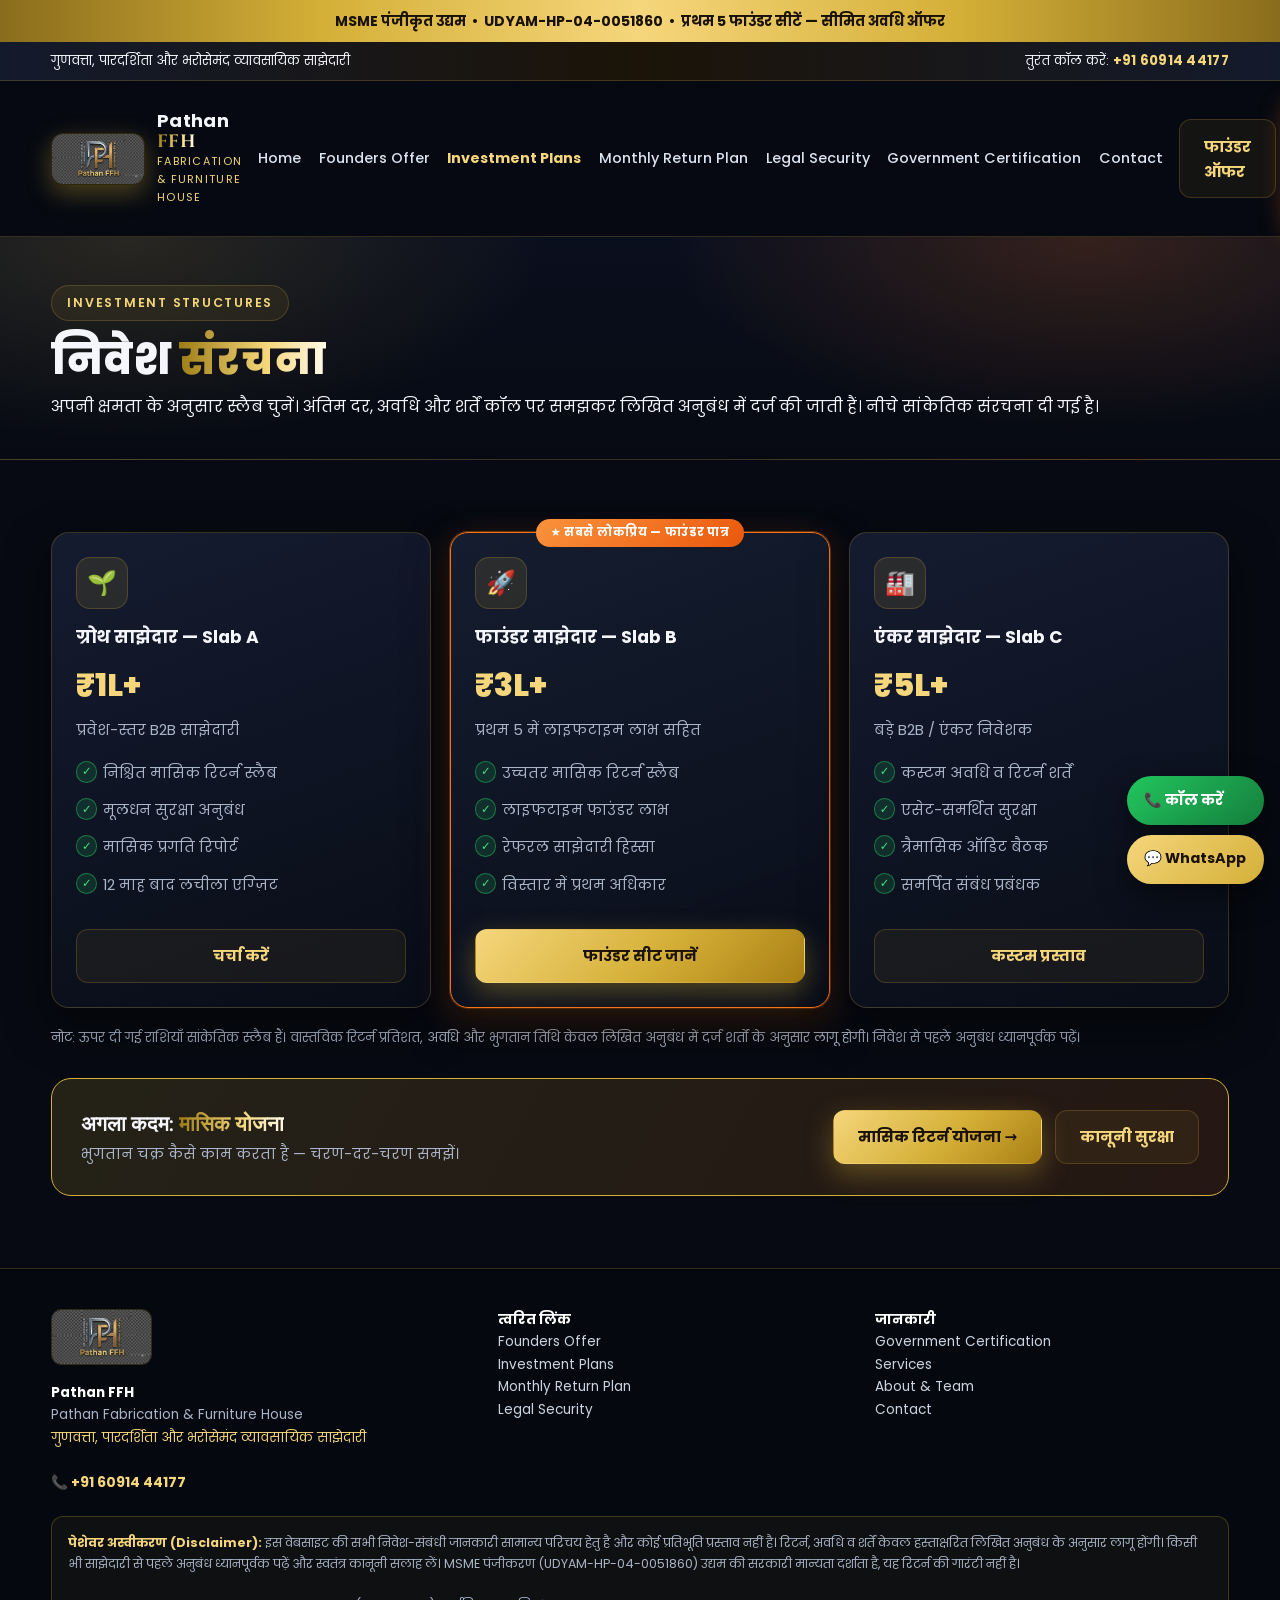
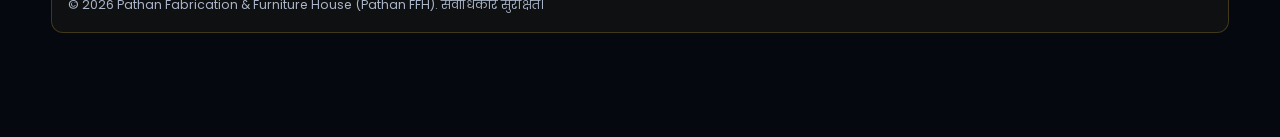
<file: investment-plans.html>
<!DOCTYPE html>
<html lang="hi">
<head>
<meta charset="UTF-8">
<meta name="viewport" content="width=device-width, initial-scale=1.0">
<meta name="description" content="Pathan FFH Investment Plans — सांकेतिक निवेश स्लैब: ग्रोथ, फाउंडर और एंकर साझेदारी।">
<title>Investment Plans | Pathan FFH</title>
<link rel="icon" type="image/jpeg" href="assets/logo.jpg">
<link rel="preconnect" href="https://fonts.googleapis.com">
<link rel="preconnect" href="https://fonts.gstatic.com" crossorigin>
<link href="https://fonts.googleapis.com/css2?family=Cinzel:wght@600;700;800&family=Mukta:wght@400;500;600;700&family=Poppins:wght@300;400;500;600;700;800&display=swap" rel="stylesheet">
<link rel="stylesheet" href="styles.css">
</head>
<body>
<div class="ribbon">MSME पंजीकृत उद्यम &nbsp;•&nbsp; UDYAM-HP-04-0051860 &nbsp;•&nbsp; प्रथम 5 फाउंडर सीटें — सीमित अवधि ऑफर</div>
<div class="topstrip"><div class="wrap">
  <span class="hide-m">गुणवत्ता, पारदर्शिता और भरोसेमंद व्यावसायिक साझेदारी</span>
  <span>तुरंत कॉल करें: <a class="tel" href="tel:+916091444177">+91 60914 44177</a></span>
</div></div>
<header class="site"><div class="wrap nav">
  <a class="brand" href="index.html" aria-label="Pathan FFH home">
    <img class="logo-img" src="assets/logo.jpg" alt="Pathan FFH — Pathan Fabrication and Furniture Hub logo">
    <span><b>Pathan <span class="gold-text royal">FFH</span></b><small>Fabrication &amp; Furniture House</small></span>
  </a>
  <nav class="links" id="navLinks" aria-label="Primary">
    <a href="index.html">Home</a>
    <a href="founders-offer.html">Founders Offer</a>
    <a href="investment-plans.html" class="active">Investment Plans</a>
    <a href="monthly-return.html">Monthly Return Plan</a>
    <a href="legal-security.html">Legal Security</a>
    <a href="government-certification.html">Government Certification</a>
    <a href="contact.html">Contact</a>
  </nav>
  <div class="nav-cta">
    <a class="btn btn-ghost" href="founders-offer.html">फाउंडर ऑफर</a>
    <a class="btn btn-call" href="tel:+916091444177">📞 +91 60914 44177</a>
    <button class="hamb" id="hamb" aria-label="Open menu" aria-expanded="false">☰</button>
  </div>
</div></header>

<main>
<section class="page-hero"><div class="wrap">
  <span class="eyebrow">Investment Structures</span>
  <h1>निवेश <span class="gold-text">संरचना</span></h1>
  <p class="lead">अपनी क्षमता के अनुसार स्लैब चुनें। अंतिम दर, अवधि और शर्तें कॉल पर समझकर लिखित अनुबंध में दर्ज की जाती हैं। नीचे सांकेतिक संरचना दी गई है।</p>
</div></section>

<section class="sec"><div class="wrap">
  <div class="grid3">
    <div class="card tier">
      <div class="ico">🌱</div>
      <h3>ग्रोथ साझेदार — Slab A</h3>
      <div class="price">₹1L+</div>
      <p class="per">प्रवेश-स्तर B2B साझेदारी</p>
      <ul class="tick"><li>निश्चित मासिक रिटर्न स्लैब</li><li>मूलधन सुरक्षा अनुबंध</li><li>मासिक प्रगति रिपोर्ट</li><li>12 माह बाद लचीला एग्ज़िट</li></ul>
      <div class="cta-row"><a class="btn btn-ghost" style="flex:1" href="tel:+916091444177">चर्चा करें</a></div>
    </div>
    <div class="card tier hot">
      <span class="flag">★ सबसे लोकप्रिय — फाउंडर पात्र</span>
      <div class="ico">🚀</div>
      <h3>फाउंडर साझेदार — Slab B</h3>
      <div class="price">₹3L+</div>
      <p class="per">प्रथम 5 में लाइफटाइम लाभ सहित</p>
      <ul class="tick"><li>उच्चतर मासिक रिटर्न स्लैब</li><li>लाइफटाइम फाउंडर लाभ</li><li>रेफरल साझेदारी हिस्सा</li><li>विस्तार में प्रथम अधिकार</li></ul>
      <div class="cta-row"><a class="btn btn-gold" style="flex:1" href="founders-offer.html">फाउंडर सीट जानें</a></div>
    </div>
    <div class="card tier">
      <div class="ico">🏭</div>
      <h3>एंकर साझेदार — Slab C</h3>
      <div class="price">₹5L+</div>
      <p class="per">बड़े B2B / एंकर निवेशक</p>
      <ul class="tick"><li>कस्टम अवधि व रिटर्न शर्तें</li><li>एसेट-समर्थित सुरक्षा</li><li>त्रैमासिक ऑडिट बैठक</li><li>समर्पित संबंध प्रबंधक</li></ul>
      <div class="cta-row"><a class="btn btn-ghost" style="flex:1" href="tel:+916091444177">कस्टम प्रस्ताव</a></div>
    </div>
  </div>
  <p style="color:var(--mut);font-size:.82rem;margin-top:1.2rem">नोट: ऊपर दी गई राशियाँ सांकेतिक स्लैब हैं। वास्तविक रिटर्न प्रतिशत, अवधि और भुगतान तिथि केवल लिखित अनुबंध में दर्ज शर्तों के अनुसार लागू होगी। निवेश से पहले अनुबंध ध्यानपूर्वक पढ़ें।</p>
  <div class="cta-banner">
    <div><h3 class="royal" style="font-size:1.3rem">अगला कदम: <span class="gold-text">मासिक योजना</span></h3>
    <p style="color:var(--mut);font-size:.92rem">भुगतान चक्र कैसे काम करता है — चरण-दर-चरण समझें।</p></div>
    <div class="cta-row" style="margin-top:0"><a class="btn btn-gold" href="monthly-return.html">मासिक रिटर्न योजना →</a><a class="btn btn-ghost" href="legal-security.html">कानूनी सुरक्षा</a></div>
  </div>
</div></section>
</main>

<footer><div class="wrap">
  <div class="cols">
    <div><img src="assets/logo.jpg" alt="Pathan FFH logo" style="height:56px;width:auto;border-radius:10px;border:1px solid var(--line);margin-bottom:.6rem" loading="lazy"><br><b style="color:#fff">Pathan FFH</b><br>Pathan Fabrication &amp; Furniture House<br><span style="color:var(--gold-lt)">गुणवत्ता, पारदर्शिता और भरोसेमंद व्यावसायिक साझेदारी</span><br><br><a href="tel:+916091444177" style="font-weight:700;color:var(--gold-lt)">📞 +91 60914 44177</a></div>
    <div><b style="color:#fff">त्वरित लिंक</b><br><a href="founders-offer.html">Founders Offer</a><br><a href="investment-plans.html">Investment Plans</a><br><a href="monthly-return.html">Monthly Return Plan</a><br><a href="legal-security.html">Legal Security</a></div>
    <div><b style="color:#fff">जानकारी</b><br><a href="government-certification.html">Government Certification</a><br><a href="services.html">Services</a><br><a href="about.html">About &amp; Team</a><br><a href="contact.html">Contact</a></div>
  </div>
  <div class="disclaimer"><b style="color:var(--gold-lt)">पेशेवर अस्वीकरण (Disclaimer):</b> इस वेबसाइट की सभी निवेश-संबंधी जानकारी सामान्य परिचय हेतु है और कोई प्रतिभूति प्रस्ताव नहीं है। रिटर्न, अवधि व शर्तें केवल हस्ताक्षरित लिखित अनुबंध के अनुसार लागू होंगी। किसी भी साझेदारी से पहले अनुबंध ध्यानपूर्वक पढ़ें और स्वतंत्र कानूनी सलाह लें। MSME पंजीकरण (UDYAM-HP-04-0051860) उद्यम की सरकारी मान्यता दर्शाता है, यह रिटर्न की गारंटी नहीं है।<br><br>© <span id="yr">2026</span> Pathan Fabrication &amp; Furniture House (Pathan FFH). सर्वाधिकार सुरक्षित।</div>
</div></footer>

<div class="fab">
  <a class="call" href="tel:+916091444177">📞 कॉल करें</a>
  <a class="wa" href="https://wa.me/916091444177" target="_blank" rel="noopener">💬 WhatsApp</a>
</div>
<script src="main.js"></script>
</body>
</html>
</file>
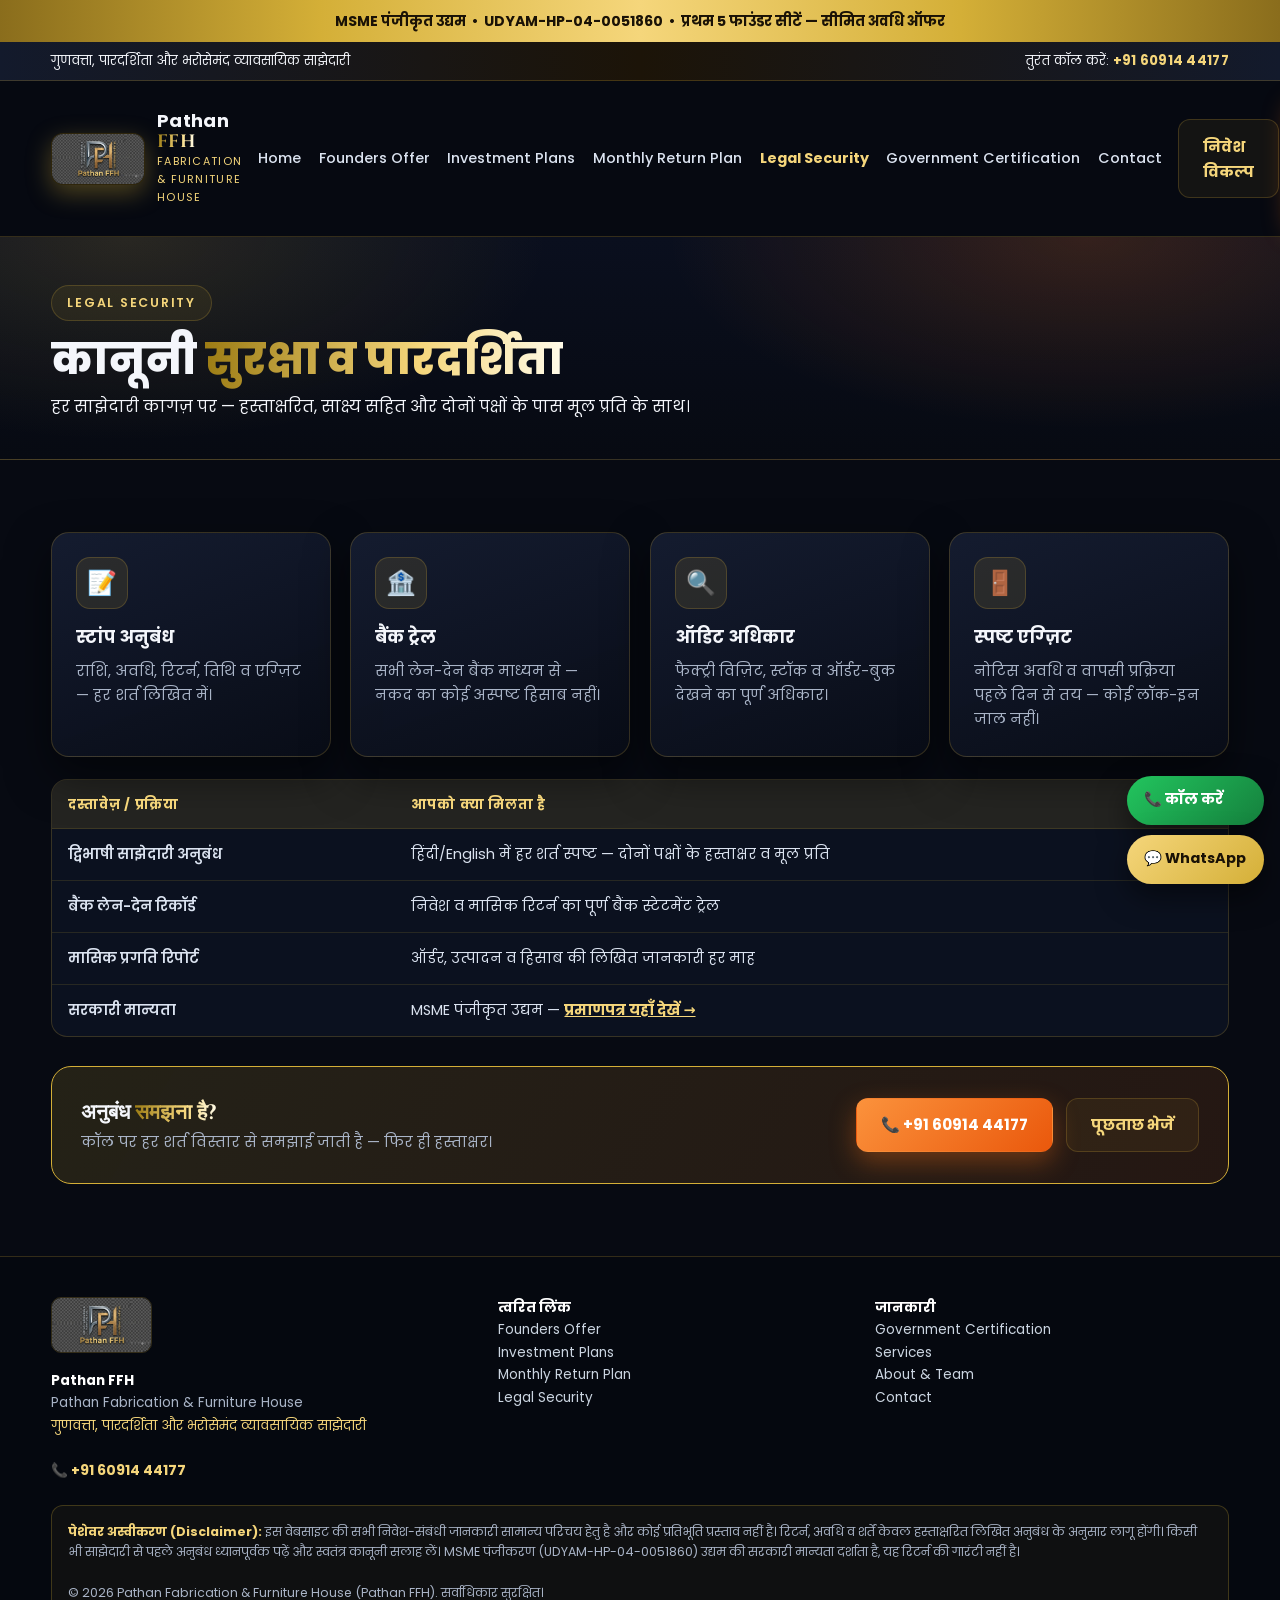
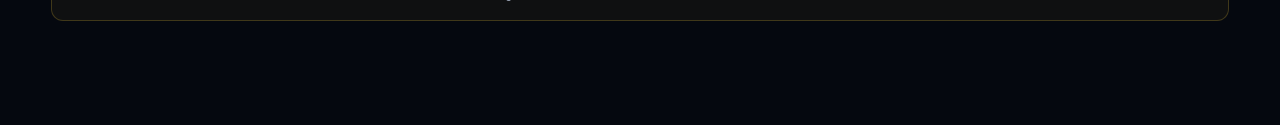
<file: legal-security.html>
<!DOCTYPE html>
<html lang="hi">
<head>
<meta charset="UTF-8">
<meta name="viewport" content="width=device-width, initial-scale=1.0">
<meta name="description" content="Pathan FFH Legal Security — स्टांप अनुबंध, बैंक ट्रेल, ऑडिट अधिकार और स्पष्ट एग्ज़िट शर्तें।">
<title>Legal Security | Pathan FFH</title>
<link rel="icon" type="image/jpeg" href="assets/logo.jpg">
<link rel="preconnect" href="https://fonts.googleapis.com">
<link rel="preconnect" href="https://fonts.gstatic.com" crossorigin>
<link href="https://fonts.googleapis.com/css2?family=Cinzel:wght@600;700;800&family=Mukta:wght@400;500;600;700&family=Poppins:wght@300;400;500;600;700;800&display=swap" rel="stylesheet">
<link rel="stylesheet" href="styles.css">
</head>
<body>
<div class="ribbon">MSME पंजीकृत उद्यम &nbsp;•&nbsp; UDYAM-HP-04-0051860 &nbsp;•&nbsp; प्रथम 5 फाउंडर सीटें — सीमित अवधि ऑफर</div>
<div class="topstrip"><div class="wrap">
  <span class="hide-m">गुणवत्ता, पारदर्शिता और भरोसेमंद व्यावसायिक साझेदारी</span>
  <span>तुरंत कॉल करें: <a class="tel" href="tel:+916091444177">+91 60914 44177</a></span>
</div></div>
<header class="site"><div class="wrap nav">
  <a class="brand" href="index.html" aria-label="Pathan FFH home">
    <img class="logo-img" src="assets/logo.jpg" alt="Pathan FFH — Pathan Fabrication and Furniture Hub logo">
    <span><b>Pathan <span class="gold-text royal">FFH</span></b><small>Fabrication &amp; Furniture House</small></span>
  </a>
  <nav class="links" id="navLinks" aria-label="Primary">
    <a href="index.html">Home</a>
    <a href="founders-offer.html">Founders Offer</a>
    <a href="investment-plans.html">Investment Plans</a>
    <a href="monthly-return.html">Monthly Return Plan</a>
    <a href="legal-security.html" class="active">Legal Security</a>
    <a href="government-certification.html">Government Certification</a>
    <a href="contact.html">Contact</a>
  </nav>
  <div class="nav-cta">
    <a class="btn btn-ghost" href="investment-plans.html">निवेश विकल्प</a>
    <a class="btn btn-call" href="tel:+916091444177">📞 +91 60914 44177</a>
    <button class="hamb" id="hamb" aria-label="Open menu" aria-expanded="false">☰</button>
  </div>
</div></header>

<main>
<section class="page-hero"><div class="wrap">
  <span class="eyebrow">Legal Security</span>
  <h1>कानूनी <span class="gold-text">सुरक्षा व पारदर्शिता</span></h1>
  <p class="lead">हर साझेदारी कागज़ पर — हस्ताक्षरित, साक्ष्य सहित और दोनों पक्षों के पास मूल प्रति के साथ।</p>
</div></section>

<section class="sec"><div class="wrap">
  <div class="grid4">
    <div class="card"><div class="ico">📝</div><h3>स्टांप अनुबंध</h3><p>राशि, अवधि, रिटर्न, तिथि व एग्ज़िट — हर शर्त लिखित में।</p></div>
    <div class="card"><div class="ico">🏦</div><h3>बैंक ट्रेल</h3><p>सभी लेन-देन बैंक माध्यम से — नकद का कोई अस्पष्ट हिसाब नहीं।</p></div>
    <div class="card"><div class="ico">🔍</div><h3>ऑडिट अधिकार</h3><p>फैक्ट्री विज़िट, स्टॉक व ऑर्डर-बुक देखने का पूर्ण अधिकार।</p></div>
    <div class="card"><div class="ico">🚪</div><h3>स्पष्ट एग्ज़िट</h3><p>नोटिस अवधि व वापसी प्रक्रिया पहले दिन से तय — कोई लॉक-इन जाल नहीं।</p></div>
  </div>
  <div class="tblwrap"><table>
    <tr><th>दस्तावेज़ / प्रक्रिया</th><th>आपको क्या मिलता है</th></tr>
    <tr><td>द्विभाषी साझेदारी अनुबंध</td><td>हिंदी/English में हर शर्त स्पष्ट — दोनों पक्षों के हस्ताक्षर व मूल प्रति</td></tr>
    <tr><td>बैंक लेन-देन रिकॉर्ड</td><td>निवेश व मासिक रिटर्न का पूर्ण बैंक स्टेटमेंट ट्रेल</td></tr>
    <tr><td>मासिक प्रगति रिपोर्ट</td><td>ऑर्डर, उत्पादन व हिसाब की लिखित जानकारी हर माह</td></tr>
    <tr><td>सरकारी मान्यता</td><td>MSME पंजीकृत उद्यम — <a href="government-certification.html" style="color:var(--gold-lt);font-weight:700">प्रमाणपत्र यहाँ देखें →</a></td></tr>
  </table></div>
  <div class="cta-banner">
    <div><h3 class="royal" style="font-size:1.3rem">अनुबंध <span class="gold-text">समझना है?</span></h3>
    <p style="color:var(--mut);font-size:.92rem">कॉल पर हर शर्त विस्तार से समझाई जाती है — फिर ही हस्ताक्षर।</p></div>
    <div class="cta-row" style="margin-top:0"><a class="btn btn-call" href="tel:+916091444177">📞 +91 60914 44177</a><a class="btn btn-ghost" href="contact.html">पूछताछ भेजें</a></div>
  </div>
</div></section>
</main>

<footer><div class="wrap">
  <div class="cols">
    <div><img src="assets/logo.jpg" alt="Pathan FFH logo" style="height:56px;width:auto;border-radius:10px;border:1px solid var(--line);margin-bottom:.6rem" loading="lazy"><br><b style="color:#fff">Pathan FFH</b><br>Pathan Fabrication &amp; Furniture House<br><span style="color:var(--gold-lt)">गुणवत्ता, पारदर्शिता और भरोसेमंद व्यावसायिक साझेदारी</span><br><br><a href="tel:+916091444177" style="font-weight:700;color:var(--gold-lt)">📞 +91 60914 44177</a></div>
    <div><b style="color:#fff">त्वरित लिंक</b><br><a href="founders-offer.html">Founders Offer</a><br><a href="investment-plans.html">Investment Plans</a><br><a href="monthly-return.html">Monthly Return Plan</a><br><a href="legal-security.html">Legal Security</a></div>
    <div><b style="color:#fff">जानकारी</b><br><a href="government-certification.html">Government Certification</a><br><a href="services.html">Services</a><br><a href="about.html">About &amp; Team</a><br><a href="contact.html">Contact</a></div>
  </div>
  <div class="disclaimer"><b style="color:var(--gold-lt)">पेशेवर अस्वीकरण (Disclaimer):</b> इस वेबसाइट की सभी निवेश-संबंधी जानकारी सामान्य परिचय हेतु है और कोई प्रतिभूति प्रस्ताव नहीं है। रिटर्न, अवधि व शर्तें केवल हस्ताक्षरित लिखित अनुबंध के अनुसार लागू होंगी। किसी भी साझेदारी से पहले अनुबंध ध्यानपूर्वक पढ़ें और स्वतंत्र कानूनी सलाह लें। MSME पंजीकरण (UDYAM-HP-04-0051860) उद्यम की सरकारी मान्यता दर्शाता है, यह रिटर्न की गारंटी नहीं है।<br><br>© <span id="yr">2026</span> Pathan Fabrication &amp; Furniture House (Pathan FFH). सर्वाधिकार सुरक्षित।</div>
</div></footer>

<div class="fab">
  <a class="call" href="tel:+916091444177">📞 कॉल करें</a>
  <a class="wa" href="https://wa.me/916091444177" target="_blank" rel="noopener">💬 WhatsApp</a>
</div>
<script src="main.js"></script>
</body>
</html>
</file>
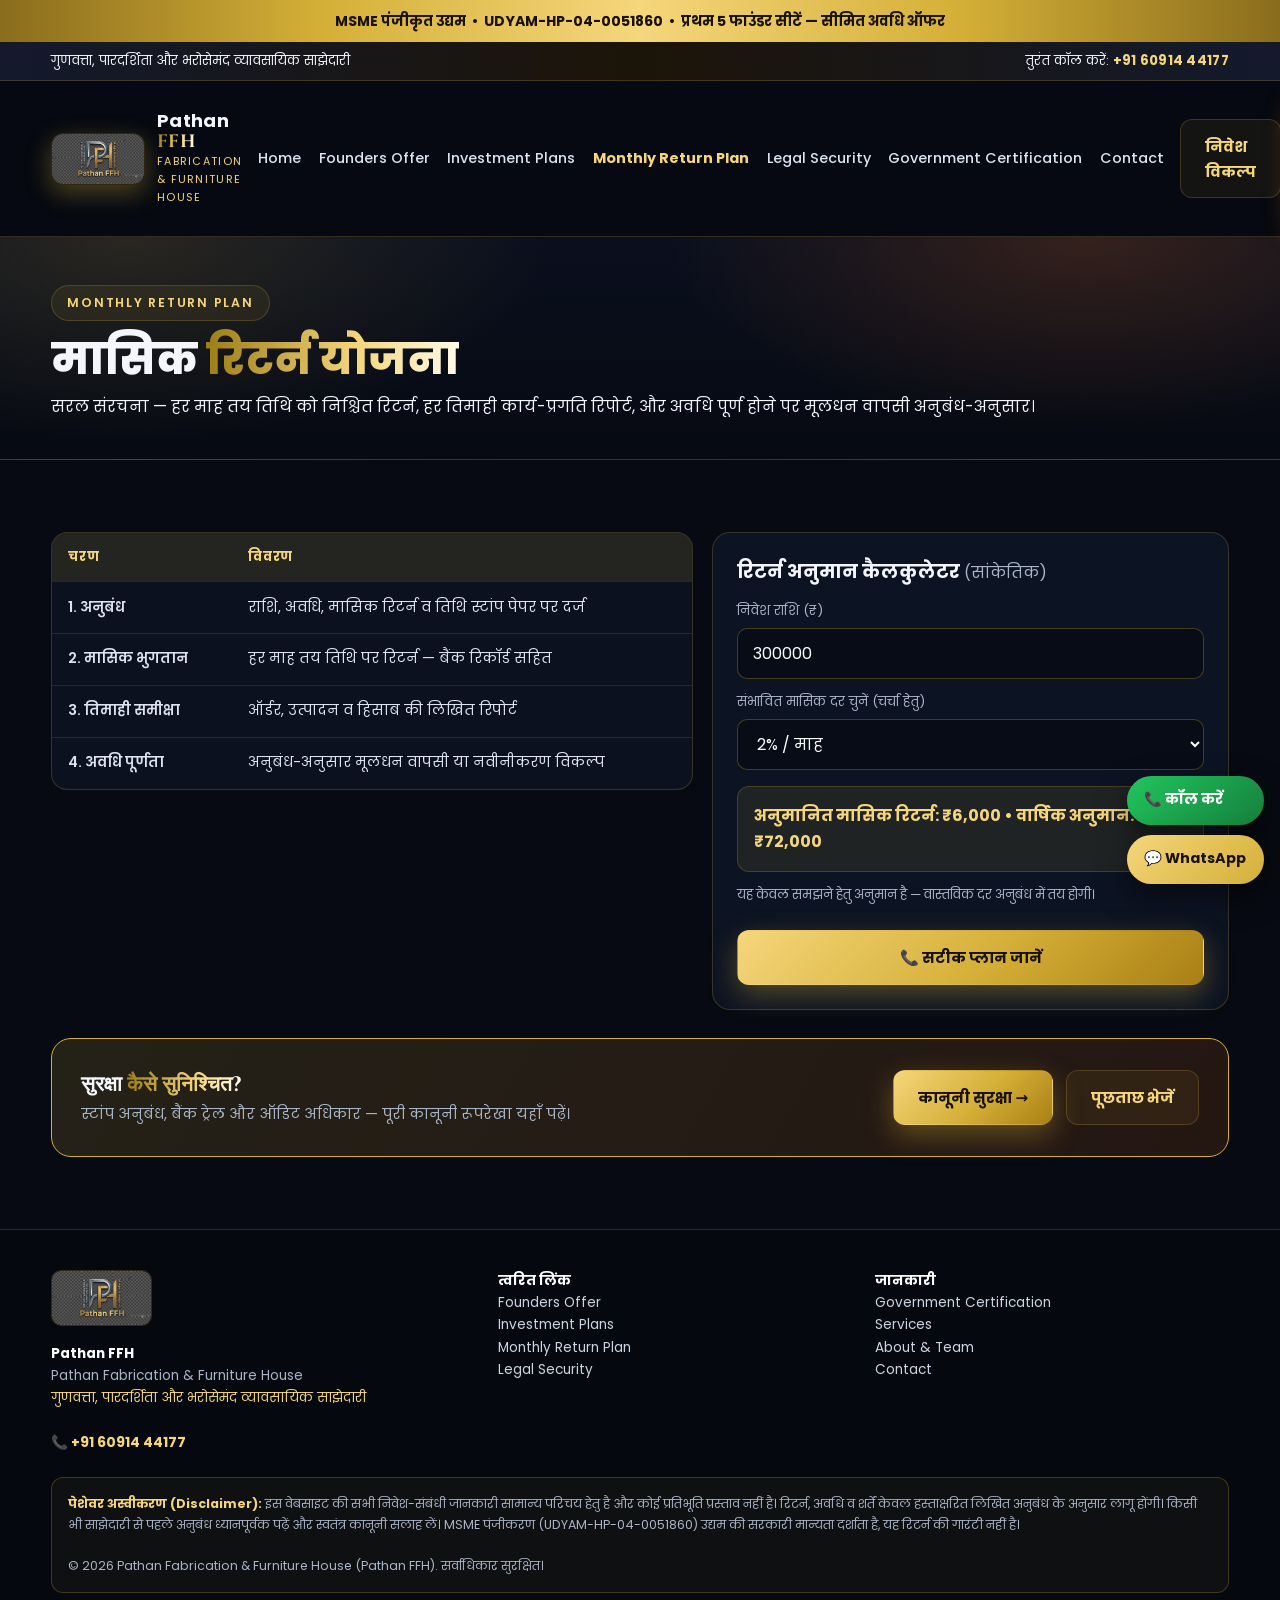
<file: monthly-return.html>
<!DOCTYPE html>
<html lang="hi">
<head>
<meta charset="UTF-8">
<meta name="viewport" content="width=device-width, initial-scale=1.0">
<meta name="description" content="Pathan FFH Monthly Return Plan — हर माह तय तिथि पर निश्चित रिटर्न, तिमाही समीक्षा और अनुबंध-अनुसार मूलधन वापसी।">
<title>Monthly Return Plan | Pathan FFH</title>
<link rel="icon" type="image/jpeg" href="assets/logo.jpg">
<link rel="preconnect" href="https://fonts.googleapis.com">
<link rel="preconnect" href="https://fonts.gstatic.com" crossorigin>
<link href="https://fonts.googleapis.com/css2?family=Cinzel:wght@600;700;800&family=Mukta:wght@400;500;600;700&family=Poppins:wght@300;400;500;600;700;800&display=swap" rel="stylesheet">
<link rel="stylesheet" href="styles.css">
</head>
<body>
<div class="ribbon">MSME पंजीकृत उद्यम &nbsp;•&nbsp; UDYAM-HP-04-0051860 &nbsp;•&nbsp; प्रथम 5 फाउंडर सीटें — सीमित अवधि ऑफर</div>
<div class="topstrip"><div class="wrap">
  <span class="hide-m">गुणवत्ता, पारदर्शिता और भरोसेमंद व्यावसायिक साझेदारी</span>
  <span>तुरंत कॉल करें: <a class="tel" href="tel:+916091444177">+91 60914 44177</a></span>
</div></div>
<header class="site"><div class="wrap nav">
  <a class="brand" href="index.html" aria-label="Pathan FFH home">
    <img class="logo-img" src="assets/logo.jpg" alt="Pathan FFH — Pathan Fabrication and Furniture Hub logo">
    <span><b>Pathan <span class="gold-text royal">FFH</span></b><small>Fabrication &amp; Furniture House</small></span>
  </a>
  <nav class="links" id="navLinks" aria-label="Primary">
    <a href="index.html">Home</a>
    <a href="founders-offer.html">Founders Offer</a>
    <a href="investment-plans.html">Investment Plans</a>
    <a href="monthly-return.html" class="active">Monthly Return Plan</a>
    <a href="legal-security.html">Legal Security</a>
    <a href="government-certification.html">Government Certification</a>
    <a href="contact.html">Contact</a>
  </nav>
  <div class="nav-cta">
    <a class="btn btn-ghost" href="investment-plans.html">निवेश विकल्प</a>
    <a class="btn btn-call" href="tel:+916091444177">📞 +91 60914 44177</a>
    <button class="hamb" id="hamb" aria-label="Open menu" aria-expanded="false">☰</button>
  </div>
</div></header>

<main>
<section class="page-hero"><div class="wrap">
  <span class="eyebrow">Monthly Return Plan</span>
  <h1>मासिक <span class="gold-text">रिटर्न योजना</span></h1>
  <p class="lead">सरल संरचना — हर माह तय तिथि को निश्चित रिटर्न, हर तिमाही कार्य-प्रगति रिपोर्ट, और अवधि पूर्ण होने पर मूलधन वापसी अनुबंध-अनुसार।</p>
</div></section>

<section class="sec"><div class="wrap">
  <div class="grid2">
    <div>
      <div class="tblwrap" style="margin-top:0"><table>
        <tr><th>चरण</th><th>विवरण</th></tr>
        <tr><td>1. अनुबंध</td><td>राशि, अवधि, मासिक रिटर्न व तिथि स्टांप पेपर पर दर्ज</td></tr>
        <tr><td>2. मासिक भुगतान</td><td>हर माह तय तिथि पर रिटर्न — बैंक रिकॉर्ड सहित</td></tr>
        <tr><td>3. तिमाही समीक्षा</td><td>ऑर्डर, उत्पादन व हिसाब की लिखित रिपोर्ट</td></tr>
        <tr><td>4. अवधि पूर्णता</td><td>अनुबंध-अनुसार मूलधन वापसी या नवीनीकरण विकल्प</td></tr>
      </table></div>
    </div>
    <div class="calc">
      <h3>रिटर्न अनुमान कैलकुलेटर <small style="color:var(--mut);font-weight:400">(सांकेतिक)</small></h3>
      <label for="amt">निवेश राशि (₹)</label>
      <input id="amt" type="number" min="10000" step="1000" value="300000">
      <label for="rate">संभावित मासिक दर चुनें (चर्चा हेतु)</label>
      <select id="rate"><option value="1.5">1.5% / माह</option><option value="2" selected>2% / माह</option><option value="2.5">2.5% / माह</option></select>
      <output id="calcOut">अनुमानित मासिक रिटर्न: ₹6,000</output>
      <p style="color:var(--mut);font-size:.8rem;margin-top:.7rem">यह केवल समझने हेतु अनुमान है — वास्तविक दर अनुबंध में तय होगी।</p>
      <div class="cta-row"><a class="btn btn-gold" style="flex:1" href="tel:+916091444177">📞 सटीक प्लान जानें</a></div>
    </div>
  </div>
  <div class="cta-banner">
    <div><h3 class="royal" style="font-size:1.3rem">सुरक्षा <span class="gold-text">कैसे सुनिश्चित?</span></h3>
    <p style="color:var(--mut);font-size:.92rem">स्टांप अनुबंध, बैंक ट्रेल और ऑडिट अधिकार — पूरी कानूनी रूपरेखा यहाँ पढ़ें।</p></div>
    <div class="cta-row" style="margin-top:0"><a class="btn btn-gold" href="legal-security.html">कानूनी सुरक्षा →</a><a class="btn btn-ghost" href="contact.html">पूछताछ भेजें</a></div>
  </div>
</div></section>
</main>

<footer><div class="wrap">
  <div class="cols">
    <div><img src="assets/logo.jpg" alt="Pathan FFH logo" style="height:56px;width:auto;border-radius:10px;border:1px solid var(--line);margin-bottom:.6rem" loading="lazy"><br><b style="color:#fff">Pathan FFH</b><br>Pathan Fabrication &amp; Furniture House<br><span style="color:var(--gold-lt)">गुणवत्ता, पारदर्शिता और भरोसेमंद व्यावसायिक साझेदारी</span><br><br><a href="tel:+916091444177" style="font-weight:700;color:var(--gold-lt)">📞 +91 60914 44177</a></div>
    <div><b style="color:#fff">त्वरित लिंक</b><br><a href="founders-offer.html">Founders Offer</a><br><a href="investment-plans.html">Investment Plans</a><br><a href="monthly-return.html">Monthly Return Plan</a><br><a href="legal-security.html">Legal Security</a></div>
    <div><b style="color:#fff">जानकारी</b><br><a href="government-certification.html">Government Certification</a><br><a href="services.html">Services</a><br><a href="about.html">About &amp; Team</a><br><a href="contact.html">Contact</a></div>
  </div>
  <div class="disclaimer"><b style="color:var(--gold-lt)">पेशेवर अस्वीकरण (Disclaimer):</b> इस वेबसाइट की सभी निवेश-संबंधी जानकारी सामान्य परिचय हेतु है और कोई प्रतिभूति प्रस्ताव नहीं है। रिटर्न, अवधि व शर्तें केवल हस्ताक्षरित लिखित अनुबंध के अनुसार लागू होंगी। किसी भी साझेदारी से पहले अनुबंध ध्यानपूर्वक पढ़ें और स्वतंत्र कानूनी सलाह लें। MSME पंजीकरण (UDYAM-HP-04-0051860) उद्यम की सरकारी मान्यता दर्शाता है, यह रिटर्न की गारंटी नहीं है।<br><br>© <span id="yr">2026</span> Pathan Fabrication &amp; Furniture House (Pathan FFH). सर्वाधिकार सुरक्षित।</div>
</div></footer>

<div class="fab">
  <a class="call" href="tel:+916091444177">📞 कॉल करें</a>
  <a class="wa" href="https://wa.me/916091444177" target="_blank" rel="noopener">💬 WhatsApp</a>
</div>
<script src="main.js"></script>
<script>
(function(){
  var amt=document.getElementById('amt'),rate=document.getElementById('rate'),out=document.getElementById('calcOut');
  function inr(n){try{return '₹'+Math.round(n).toLocaleString('en-IN');}catch(e){return 'Rs.'+Math.round(n);}}
  function upd(){if(!amt||!rate||!out)return;var a=parseFloat(amt.value)||0;var r=parseFloat(rate.value)||0;if(a<0)a=0;out.textContent='अनुमानित मासिक रिटर्न: '+inr(a*r/100)+'  •  वार्षिक अनुमान: '+inr(a*r/100*12);}
  if(amt)amt.addEventListener('input',upd);if(rate)rate.addEventListener('change',upd);upd();
})();
</script>
</body>
</html>
</file>
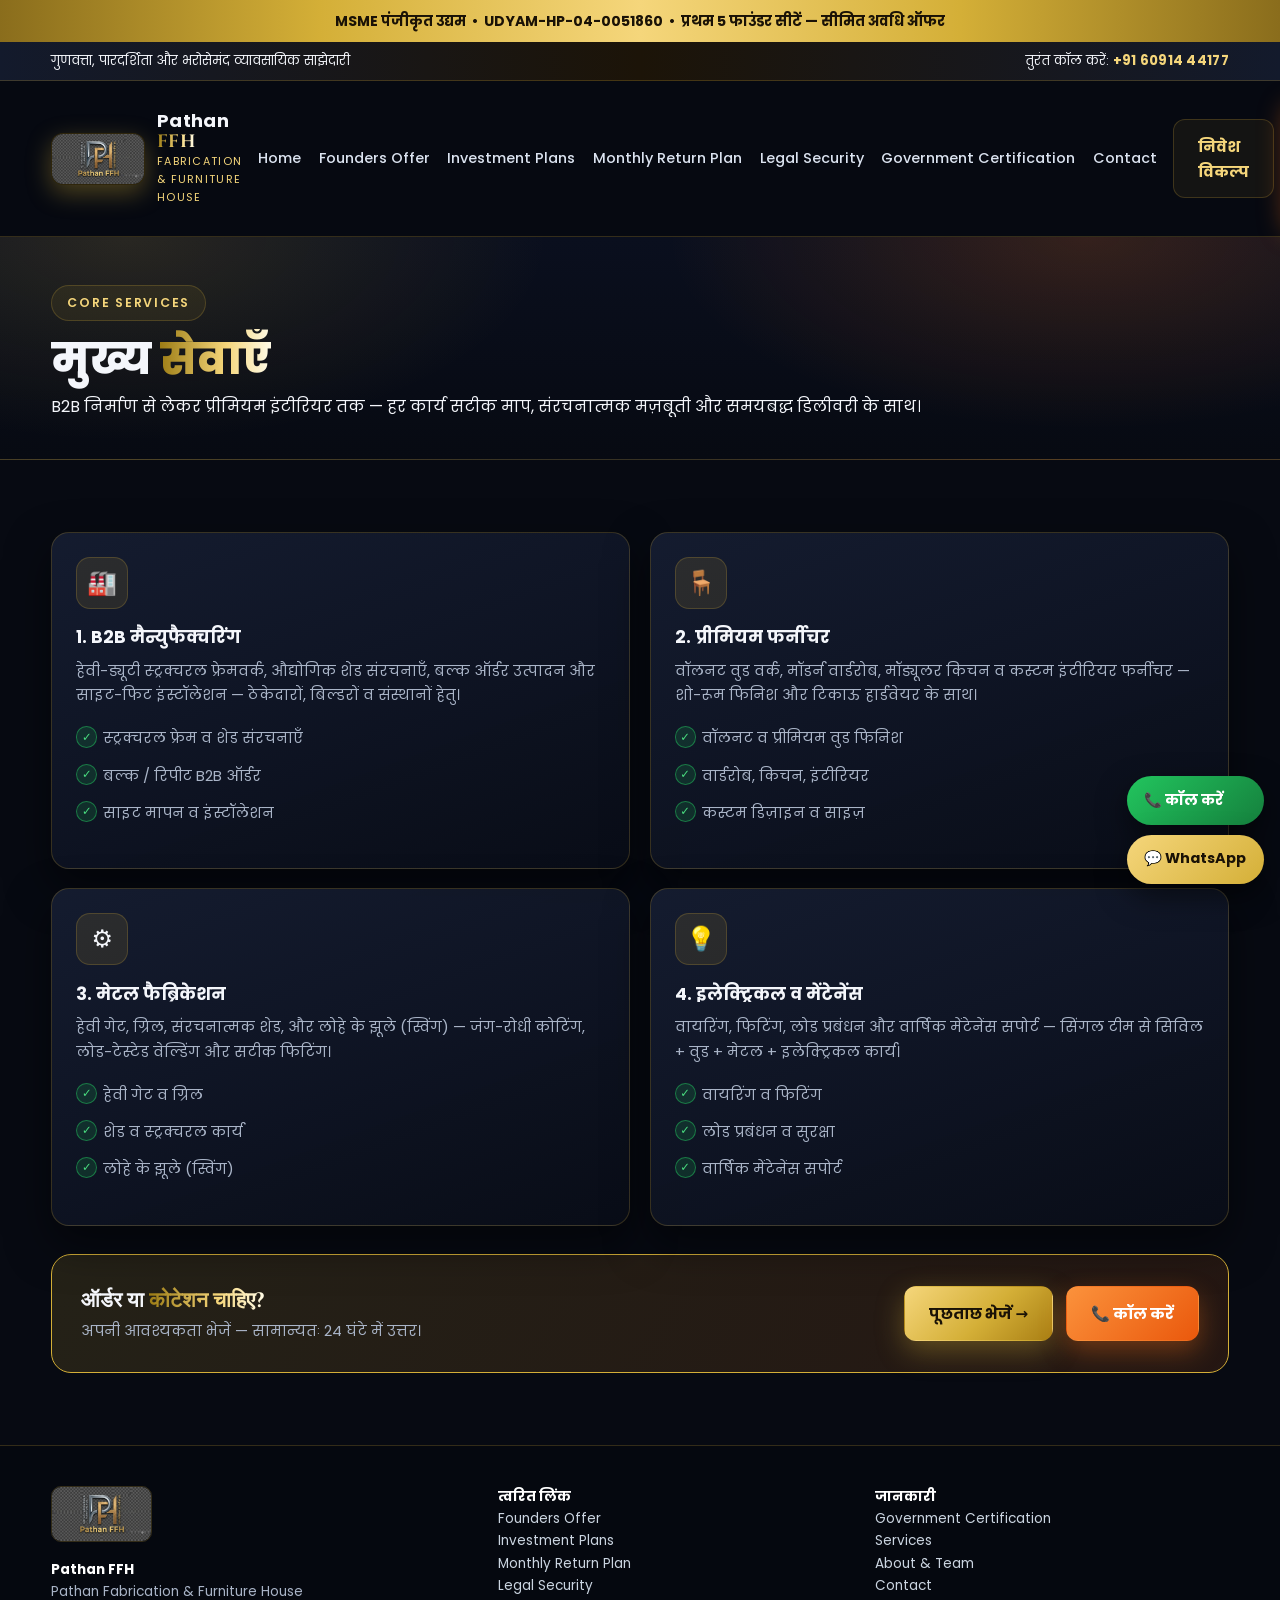
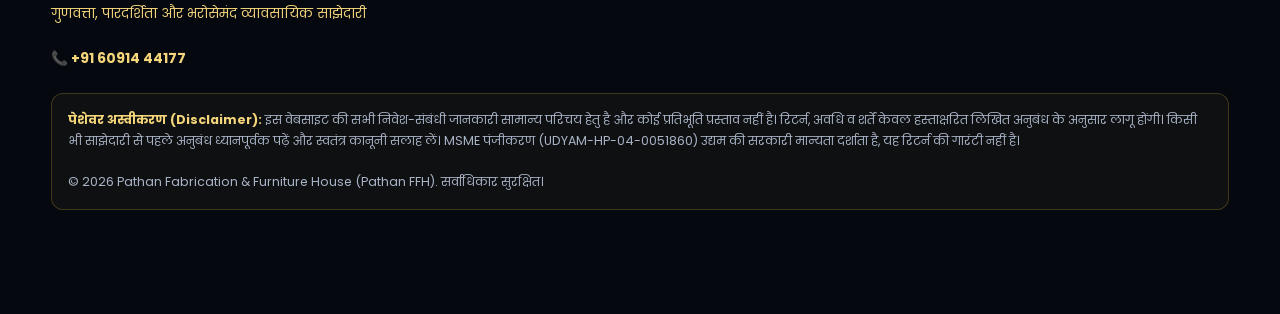
<file: services.html>
<!DOCTYPE html>
<html lang="hi">
<head>
<meta charset="UTF-8">
<meta name="viewport" content="width=device-width, initial-scale=1.0">
<meta name="description" content="Pathan FFH Services — B2B manufacturing, premium furniture, metal fabrication, electrical and maintenance support.">
<title>Services | Pathan FFH</title>
<link rel="icon" type="image/jpeg" href="assets/logo.jpg">
<link rel="preconnect" href="https://fonts.googleapis.com">
<link rel="preconnect" href="https://fonts.gstatic.com" crossorigin>
<link href="https://fonts.googleapis.com/css2?family=Cinzel:wght@600;700;800&family=Mukta:wght@400;500;600;700&family=Poppins:wght@300;400;500;600;700;800&display=swap" rel="stylesheet">
<link rel="stylesheet" href="styles.css">
</head>
<body>
<div class="ribbon">MSME पंजीकृत उद्यम &nbsp;•&nbsp; UDYAM-HP-04-0051860 &nbsp;•&nbsp; प्रथम 5 फाउंडर सीटें — सीमित अवधि ऑफर</div>
<div class="topstrip"><div class="wrap">
  <span class="hide-m">गुणवत्ता, पारदर्शिता और भरोसेमंद व्यावसायिक साझेदारी</span>
  <span>तुरंत कॉल करें: <a class="tel" href="tel:+916091444177">+91 60914 44177</a></span>
</div></div>
<header class="site"><div class="wrap nav">
  <a class="brand" href="index.html" aria-label="Pathan FFH home">
    <img class="logo-img" src="assets/logo.jpg" alt="Pathan FFH — Pathan Fabrication and Furniture Hub logo">
    <span><b>Pathan <span class="gold-text royal">FFH</span></b><small>Fabrication &amp; Furniture House</small></span>
  </a>
  <nav class="links" id="navLinks" aria-label="Primary">
    <a href="index.html">Home</a>
    <a href="founders-offer.html">Founders Offer</a>
    <a href="investment-plans.html">Investment Plans</a>
    <a href="monthly-return.html">Monthly Return Plan</a>
    <a href="legal-security.html">Legal Security</a>
    <a href="government-certification.html">Government Certification</a>
    <a href="contact.html">Contact</a>
  </nav>
  <div class="nav-cta">
    <a class="btn btn-ghost" href="investment-plans.html">निवेश विकल्प</a>
    <a class="btn btn-call" href="tel:+916091444177">📞 +91 60914 44177</a>
    <button class="hamb" id="hamb" aria-label="Open menu" aria-expanded="false">☰</button>
  </div>
</div></header>

<main>
<section class="page-hero"><div class="wrap">
  <span class="eyebrow">Core Services</span>
  <h1>मुख्य <span class="gold-text">सेवाएँ</span></h1>
  <p class="lead">B2B निर्माण से लेकर प्रीमियम इंटीरियर तक — हर कार्य सटीक माप, संरचनात्मक मज़बूती और समयबद्ध डिलीवरी के साथ।</p>
</div></section>

<section class="sec"><div class="wrap">
  <div class="grid2">
    <div class="card"><div class="ico">🏭</div><h3>1. B2B मैन्युफैक्चरिंग</h3><p>हेवी-ड्यूटी स्ट्रक्चरल फ्रेमवर्क, औद्योगिक शेड संरचनाएँ, बल्क ऑर्डर उत्पादन और साइट-फिट इंस्टॉलेशन — ठेकेदारों, बिल्डरों व संस्थानों हेतु।</p>
      <ul class="tick"><li>स्ट्रक्चरल फ्रेम व शेड संरचनाएँ</li><li>बल्क / रिपीट B2B ऑर्डर</li><li>साइट मापन व इंस्टॉलेशन</li></ul></div>
    <div class="card"><div class="ico">🪑</div><h3>2. प्रीमियम फर्नीचर</h3><p>वॉलनट वुड वर्क, मॉडर्न वार्डरोब, मॉड्यूलर किचन व कस्टम इंटीरियर फर्नीचर — शो-रूम फिनिश और टिकाऊ हार्डवेयर के साथ।</p>
      <ul class="tick"><li>वॉलनट व प्रीमियम वुड फिनिश</li><li>वार्डरोब, किचन, इंटीरियर</li><li>कस्टम डिज़ाइन व साइज़</li></ul></div>
    <div class="card"><div class="ico">⚙️</div><h3>3. मेटल फैब्रिकेशन</h3><p>हेवी गेट, ग्रिल, संरचनात्मक शेड, और लोहे के झूले (स्विंग) — जंग-रोधी कोटिंग, लोड-टेस्टेड वेल्डिंग और सटीक फिटिंग।</p>
      <ul class="tick"><li>हेवी गेट व ग्रिल</li><li>शेड व स्ट्रक्चरल कार्य</li><li>लोहे के झूले (स्विंग)</li></ul></div>
    <div class="card"><div class="ico">💡</div><h3>4. इलेक्ट्रिकल व मेंटेनेंस</h3><p>वायरिंग, फिटिंग, लोड प्रबंधन और वार्षिक मेंटेनेंस सपोर्ट — सिंगल टीम से सिविल + वुड + मेटल + इलेक्ट्रिकल कार्य।</p>
      <ul class="tick"><li>वायरिंग व फिटिंग</li><li>लोड प्रबंधन व सुरक्षा</li><li>वार्षिक मेंटेनेंस सपोर्ट</li></ul></div>
  </div>
  <div class="cta-banner">
    <div><h3 class="royal" style="font-size:1.3rem">ऑर्डर या <span class="gold-text">कोटेशन चाहिए?</span></h3>
    <p style="color:var(--mut);font-size:.92rem">अपनी आवश्यकता भेजें — सामान्यतः 24 घंटे में उत्तर।</p></div>
    <div class="cta-row" style="margin-top:0"><a class="btn btn-gold" href="contact.html">पूछताछ भेजें →</a><a class="btn btn-call" href="tel:+916091444177">📞 कॉल करें</a></div>
  </div>
</div></section>
</main>

<footer><div class="wrap">
  <div class="cols">
    <div><img src="assets/logo.jpg" alt="Pathan FFH logo" style="height:56px;width:auto;border-radius:10px;border:1px solid var(--line);margin-bottom:.6rem" loading="lazy"><br><b style="color:#fff">Pathan FFH</b><br>Pathan Fabrication &amp; Furniture House<br><span style="color:var(--gold-lt)">गुणवत्ता, पारदर्शिता और भरोसेमंद व्यावसायिक साझेदारी</span><br><br><a href="tel:+916091444177" style="font-weight:700;color:var(--gold-lt)">📞 +91 60914 44177</a></div>
    <div><b style="color:#fff">त्वरित लिंक</b><br><a href="founders-offer.html">Founders Offer</a><br><a href="investment-plans.html">Investment Plans</a><br><a href="monthly-return.html">Monthly Return Plan</a><br><a href="legal-security.html">Legal Security</a></div>
    <div><b style="color:#fff">जानकारी</b><br><a href="government-certification.html">Government Certification</a><br><a href="services.html">Services</a><br><a href="about.html">About &amp; Team</a><br><a href="contact.html">Contact</a></div>
  </div>
  <div class="disclaimer"><b style="color:var(--gold-lt)">पेशेवर अस्वीकरण (Disclaimer):</b> इस वेबसाइट की सभी निवेश-संबंधी जानकारी सामान्य परिचय हेतु है और कोई प्रतिभूति प्रस्ताव नहीं है। रिटर्न, अवधि व शर्तें केवल हस्ताक्षरित लिखित अनुबंध के अनुसार लागू होंगी। किसी भी साझेदारी से पहले अनुबंध ध्यानपूर्वक पढ़ें और स्वतंत्र कानूनी सलाह लें। MSME पंजीकरण (UDYAM-HP-04-0051860) उद्यम की सरकारी मान्यता दर्शाता है, यह रिटर्न की गारंटी नहीं है।<br><br>© <span id="yr">2026</span> Pathan Fabrication &amp; Furniture House (Pathan FFH). सर्वाधिकार सुरक्षित।</div>
</div></footer>

<div class="fab">
  <a class="call" href="tel:+916091444177">📞 कॉल करें</a>
  <a class="wa" href="https://wa.me/916091444177" target="_blank" rel="noopener">💬 WhatsApp</a>
</div>
<script src="main.js"></script>
</body>
</html>
</file>
<file: styles.css>
:root{
  --bg:#070a12; --bg2:#0b1120; --card:#101828; --card2:#0d1526;
  --gold:#d4af37; --gold-lt:#f5d67b; --gold-dk:#8a6d1c;
  --orange:#f97316; --orange-dk:#c2410c;
  --txt:#f4f6fb; --mut:#a9b4c7; --line:rgba(212,175,55,.22);
  --rad:18px;
}
*{margin:0;padding:0;box-sizing:border-box}
html{scroll-behavior:smooth}
body{font-family:'Poppins','Mukta',system-ui,-apple-system,sans-serif;background:var(--bg);color:var(--txt);overflow-x:hidden;line-height:1.65}
img{max-width:100%}
a{color:inherit}
.wrap{width:min(1180px,92%);margin:0 auto}
.royal{font-family:'Cinzel',serif}
.gold-text{background:linear-gradient(92deg,#9c7c14 0%,#f5d67b 30%,#fffbe8 50%,#f5d67b 70%,#9c7c14 100%);background-size:200% auto;-webkit-background-clip:text;background-clip:text;color:transparent;animation:shine 5s linear infinite}
@keyframes shine{to{background-position:200% center}}
.eyebrow{display:inline-flex;align-items:center;gap:.5rem;font-size:.78rem;font-weight:600;letter-spacing:.14em;text-transform:uppercase;color:var(--gold-lt);border:1px solid var(--line);background:rgba(212,175,55,.08);padding:.42rem .95rem;border-radius:999px}
.sec{padding:4.5rem 0}
.sec h2{font-size:clamp(1.6rem,3.6vw,2.6rem);line-height:1.25;font-weight:800;margin:.9rem 0 .6rem}
.sec .lead{color:var(--mut);max-width:760px;font-size:clamp(.95rem,2vw,1.08rem)}
.divider{width:86px;height:4px;border-radius:4px;background:linear-gradient(90deg,var(--gold),var(--orange));margin:1rem 0 0}
/* top strip */
.topstrip{background:linear-gradient(90deg,#131a2c,#1c1408,#131a2c);border-bottom:1px solid var(--line);font-size:.82rem}
.topstrip .wrap{display:flex;justify-content:space-between;align-items:center;gap:.6rem;padding:.5rem 0;flex-wrap:wrap}
.topstrip a.tel{font-weight:700;color:var(--gold-lt);text-decoration:none;letter-spacing:.02em}
/* header */
header.site{position:sticky;top:0;z-index:60;background:rgba(7,10,18,.92);backdrop-filter:blur(14px);border-bottom:1px solid var(--line)}
.nav{display:flex;align-items:center;justify-content:space-between;gap:1rem;padding:.8rem 0}
.brand{display:flex;align-items:center;gap:.75rem;text-decoration:none}
.brand b{font-size:1.12rem;letter-spacing:.02em;display:block;line-height:1.15}
.brand small{display:block;color:var(--gold-lt);font-size:.68rem;letter-spacing:.12em;text-transform:uppercase}
.logo-img{height:52px;width:auto;max-width:190px;object-fit:contain;border-radius:12px;border:1px solid var(--line);background:#000;box-shadow:0 8px 24px rgba(212,175,55,.35)}
.cert-fig{margin:1.4rem 0 0;background:#fff;border-radius:16px;overflow:hidden;border:2px solid var(--gold);box-shadow:0 18px 50px rgba(0,0,0,.55)}
.cert-fig img{display:block;width:100%;height:auto}
.cert-fig figcaption{background:#0c1322;color:var(--mut);font-size:.82rem;padding:.7rem 1rem;text-align:center;border-top:1px solid var(--line)}
.cert-fig figcaption a{color:var(--gold-lt);font-weight:700}
.links{display:flex;gap:1.1rem;align-items:center}
.links a{color:#dbe3f0;text-decoration:none;font-size:.9rem;font-weight:500;white-space:nowrap}
.links a:hover{color:var(--gold-lt)}
.btn{display:inline-flex;align-items:center;justify-content:center;gap:.5rem;border-radius:12px;padding:.85rem 1.5rem;font-weight:700;font-size:.95rem;text-decoration:none;border:1px solid transparent;cursor:pointer;transition:transform .2s ease,box-shadow .2s ease}
.btn-gold{background:linear-gradient(135deg,#f5d67b,#d4af37 55%,#a97f14);color:#1a1206;box-shadow:0 10px 28px rgba(212,175,55,.35)}
.btn-gold:hover{transform:translateY(-2px);box-shadow:0 16px 34px rgba(212,175,55,.45)}
.btn-ghost{border-color:var(--line);color:var(--gold-lt);background:rgba(212,175,55,.07)}
.btn-ghost:hover{background:rgba(212,175,55,.15)}
.btn-call{background:linear-gradient(135deg,#fb923c,#ea580c);color:#fff;box-shadow:0 10px 26px rgba(249,115,22,.35)}
.nav-cta{display:flex;gap:.6rem;align-items:center}
.hamb{display:none;background:none;border:1px solid var(--line);border-radius:10px;color:var(--gold-lt);font-size:1.35rem;line-height:1;padding:.35rem .65rem;cursor:pointer}
/* hero */
.hero{position:relative;overflow:hidden;background:radial-gradient(900px 480px at 85% -5%,rgba(249,115,22,.22),transparent 60%),radial-gradient(800px 500px at 8% 10%,rgba(212,175,55,.16),transparent 60%),linear-gradient(180deg,#0a0f1e,#070a12)}
.hero .wrap{display:grid;grid-template-columns:1.15fr .85fr;gap:2.5rem;align-items:center;padding:4.2rem 0 3.6rem}
.hero h1{font-size:clamp(2rem,5.4vw,3.6rem);line-height:1.12;font-weight:800;margin:1rem 0 .7rem}
.hero p.sub{color:var(--mut);font-size:clamp(.98rem,2.2vw,1.15rem);max-width:620px}
.hero p.tag{margin-top:.9rem;color:var(--gold-lt);font-weight:600;font-size:clamp(.95rem,2.2vw,1.1rem)}
.cta-row{display:flex;gap:.8rem;margin-top:1.6rem;flex-wrap:wrap}
.hero-card{background:linear-gradient(160deg,rgba(24,33,55,.95),rgba(10,15,28,.97));border:1px solid var(--line);border-radius:20px;padding:1.6rem;box-shadow:0 24px 60px rgba(0,0,0,.6)}
.hero-card .seat{background:linear-gradient(135deg,#7f1d1d,#dc2626);color:#fff;font-size:.75rem;font-weight:700;letter-spacing:.08em;padding:.35rem .8rem;border-radius:999px;display:inline-block;margin-bottom:.9rem}
.spec{display:flex;justify-content:space-between;gap:.6rem;padding:.6rem 0;border-bottom:1px dashed rgba(212,175,55,.25);font-size:.9rem}
.spec:last-child{border-bottom:0}
.spec span:first-child{color:var(--mut)}
.spec span:last-child{font-weight:700;color:var(--gold-lt);text-align:right}
.stats{display:grid;grid-template-columns:repeat(4,1fr);gap:.8rem;margin-top:2rem}
.stat{background:rgba(212,175,55,.06);border:1px solid var(--line);border-radius:14px;padding:.9rem .6rem;text-align:center}
.stat b{display:block;font-size:1.25rem;color:var(--gold-lt)}
.stat small{color:var(--mut);font-size:.76rem}
/* ribbon */
.ribbon{background:linear-gradient(90deg,#8a6d1c,#d4af37,#f5d67b,#d4af37,#8a6d1c);color:#1a1206;font-weight:700;font-size:.88rem;text-align:center;padding:.6rem 1rem}
/* cards & grids */
.grid2{display:grid;grid-template-columns:1fr 1fr;gap:1.2rem}
.grid3{display:grid;grid-template-columns:repeat(3,1fr);gap:1.2rem}
.grid4{display:grid;grid-template-columns:repeat(4,1fr);gap:1.2rem}
.card{background:linear-gradient(160deg,rgba(22,30,50,.92),rgba(9,13,24,.96));border:1px solid var(--line);border-radius:var(--rad);padding:1.5rem;box-shadow:0 18px 44px rgba(0,0,0,.5);transition:transform .25s ease,box-shadow .25s ease}
.card:hover{transform:translateY(-6px);box-shadow:0 26px 54px rgba(0,0,0,.6),0 8px 30px rgba(212,175,55,.18)}
.card .ico{width:52px;height:52px;border-radius:14px;display:grid;place-items:center;font-size:1.5rem;background:rgba(212,175,55,.12);border:1px solid var(--line);margin-bottom:.9rem}
.card h3{font-size:1.08rem;margin-bottom:.45rem}
.card p,.card li{color:var(--mut);font-size:.92rem}
.card ul{padding-left:1.1rem;margin-top:.5rem}
.tier{position:relative}
.tier.hot{border-color:#f97316;box-shadow:0 18px 44px rgba(0,0,0,.55),0 0 0 1px rgba(249,115,22,.4),0 10px 34px rgba(249,115,22,.25)}
.flag{position:absolute;top:-14px;left:50%;transform:translateX(-50%);background:linear-gradient(135deg,#fb923c,#ea580c);color:#fff;font-size:.72rem;font-weight:700;letter-spacing:.06em;padding:.3rem .9rem;border-radius:999px;white-space:nowrap}
.price{font-size:2rem;font-weight:800;color:var(--gold-lt);margin:.4rem 0}
.per{color:var(--mut);font-size:.85rem}
ul.tick{list-style:none;padding:0;margin:.8rem 0}
ul.tick li{padding:.4rem 0 .4rem 1.7rem;position:relative}
ul.tick li::before{content:"✓";position:absolute;left:0;top:.4rem;width:1.2rem;height:1.2rem;border-radius:50%;background:rgba(34,197,94,.15);border:1px solid rgba(34,197,94,.5);color:#4ade80;font-size:.72rem;display:grid;place-items:center;font-weight:800}
/* table */
.tblwrap{overflow-x:auto;border:1px solid var(--line);border-radius:16px;margin-top:1.4rem;background:rgba(13,21,38,.7)}
table{width:100%;border-collapse:collapse;min-width:640px;font-size:.9rem}
th{background:rgba(212,175,55,.12);color:var(--gold-lt);text-align:left;padding:.85rem 1rem;font-size:.8rem;letter-spacing:.06em;text-transform:uppercase;white-space:nowrap}
td{padding:.85rem 1rem;border-top:1px solid rgba(212,175,55,.14);color:#dbe3f0;vertical-align:top}
tr td:first-child{font-weight:600}
/* cert */
.cert{background:linear-gradient(160deg,#101b31,#0a1224);border:1px solid var(--gold);border-radius:22px;padding:2rem;position:relative;overflow:hidden}
.cert::after{content:"";position:absolute;inset:0;pointer-events:none;background:radial-gradient(500px 220px at 90% 0%,rgba(212,175,55,.18),transparent 65%)}
.seal{display:flex;gap:1.1rem;align-items:center;flex-wrap:wrap;background:rgba(212,175,55,.08);border:1px dashed rgba(212,175,55,.55);border-radius:14px;padding:1rem 1.2rem;margin:1.2rem 0}
.seal .no{font-family:'Cinzel',serif;font-size:clamp(1.05rem,3vw,1.5rem);font-weight:800;color:var(--gold-lt);letter-spacing:.04em}
.chips{display:flex;flex-wrap:wrap;gap:.55rem;margin-top:1rem}
.chip{border:1px solid var(--line);background:rgba(212,175,55,.08);color:#f3e3ac;font-size:.82rem;font-weight:600;padding:.42rem .9rem;border-radius:999px}
ol.steps{margin:1rem 0 0 1.2rem;color:var(--mut);font-size:.93rem}
ol.steps li{margin:.35rem 0}
/* calculator */
.calc{background:#0c1322;border:1px solid var(--line);border-radius:18px;padding:1.5rem}
.calc label{font-size:.82rem;color:var(--mut);display:block;margin:.8rem 0 .35rem}
.calc input,.calc select{width:100%;background:#070c17;border:1px solid rgba(212,175,55,.3);color:#fff;border-radius:10px;padding:.75rem .9rem;font-size:1rem;font-family:inherit}
.calc output{display:block;margin-top:1rem;background:rgba(212,175,55,.1);border:1px solid var(--line);border-radius:12px;padding:1rem;font-weight:700;color:var(--gold-lt)}
/* contact */
form.q{background:linear-gradient(160deg,rgba(22,30,50,.92),rgba(9,13,24,.96));border:1px solid var(--line);border-radius:20px;padding:1.6rem}
.frow{display:grid;grid-template-columns:1fr 1fr;gap:.9rem}
.field{margin-bottom:.9rem}
.field label{display:block;font-size:.82rem;color:var(--mut);margin-bottom:.35rem}
.field input,.field select,.field textarea{width:100%;background:#070c17;border:1px solid rgba(212,175,55,.3);color:#fff;border-radius:10px;padding:.75rem .9rem;font-size:.95rem;font-family:inherit}
.field textarea{min-height:110px;resize:vertical}
.form-ok{display:none;background:rgba(34,197,94,.12);border:1px solid rgba(34,197,94,.5);color:#86efac;border-radius:12px;padding:.8rem 1rem;margin-top:.8rem;font-size:.9rem}
.addr-card{background:#0c1322;border:1px solid var(--line);border-radius:18px;padding:1.5rem}
.addr-card h4{color:var(--gold-lt);margin-bottom:.4rem}
.addr-card p{color:var(--mut);font-size:.93rem;margin-bottom:.7rem}
.big-tel{font-size:clamp(1.3rem,4vw,1.8rem);font-weight:800;color:#fff;text-decoration:none}
.big-tel:hover{color:var(--gold-lt)}
footer{border-top:1px solid var(--line);background:#05080f;padding:2.5rem 0 6.5rem;color:var(--mut);font-size:.85rem}
footer .cols{display:grid;grid-template-columns:1.2fr 1fr 1fr;gap:1.4rem;margin-bottom:1.4rem}
footer a{color:#cbd5e1;text-decoration:none}
footer a:hover{color:var(--gold-lt)}
.disclaimer{border:1px solid rgba(212,175,55,.25);background:rgba(212,175,55,.05);border-radius:12px;padding:1rem;font-size:.78rem;margin-top:1rem}
/* floating call */
.fab{position:fixed;right:16px;bottom:16px;z-index:70;display:flex;flex-direction:column;gap:.6rem}
.fab a{display:inline-flex;align-items:center;gap:.5rem;text-decoration:none;font-weight:700;font-size:.9rem;padding:.8rem 1.1rem;border-radius:999px;box-shadow:0 12px 30px rgba(0,0,0,.5)}
.fab .call{background:linear-gradient(135deg,#22c55e,#15803d);color:#fff}
.fab .wa{background:linear-gradient(135deg,#f5d67b,#d4af37);color:#1a1206}
@media(max-width:960px){
  .hero .wrap{grid-template-columns:1fr;padding:2.8rem 0}
  .grid3{grid-template-columns:1fr 1fr}
  .grid4{grid-template-columns:1fr 1fr}
  .links{display:none;position:absolute;top:100%;left:0;right:0;background:#0a0f1e;border-bottom:1px solid var(--line);flex-direction:column;align-items:stretch;padding:.8rem 4%;gap:0}
  .links.open{display:flex}
  .links a{padding:.75rem .2rem;border-top:1px solid rgba(212,175,55,.12)}
  .hamb{display:block}
  .nav-cta .btn-ghost{display:none}
  .stats{grid-template-columns:repeat(2,1fr)}
  footer .cols{grid-template-columns:1fr}
}
@media(max-width:600px){
  .grid2,.grid3,.grid4,.frow{grid-template-columns:1fr}
  .sec{padding:3rem 0}
  .cert{padding:1.3rem}
  .topstrip .hide-m{display:none}
}
.links a.active{color:var(--gold-lt);font-weight:700}
.page-hero{background:radial-gradient(700px 320px at 85% 0%,rgba(249,115,22,.18),transparent 60%),radial-gradient(700px 340px at 10% 0%,rgba(212,175,55,.15),transparent 60%),linear-gradient(180deg,#0a0f1e,#070a12);border-bottom:1px solid var(--line);padding:3rem 0 2.4rem}
.page-hero h1{font-size:clamp(1.7rem,4.4vw,2.7rem);line-height:1.2;font-weight:800;margin:.8rem 0 .5rem}
.cta-banner{margin-top:1.8rem;background:linear-gradient(120deg,rgba(212,175,55,.14),rgba(249,115,22,.12));border:1px solid var(--gold);border-radius:20px;padding:1.8rem;display:flex;gap:1.2rem;align-items:center;justify-content:space-between;flex-wrap:wrap}
.mini-grid{display:grid;grid-template-columns:repeat(2,1fr);gap:1.2rem;margin-top:1.8rem}
@media(max-width:600px){.mini-grid{grid-template-columns:1fr}}
</file>
